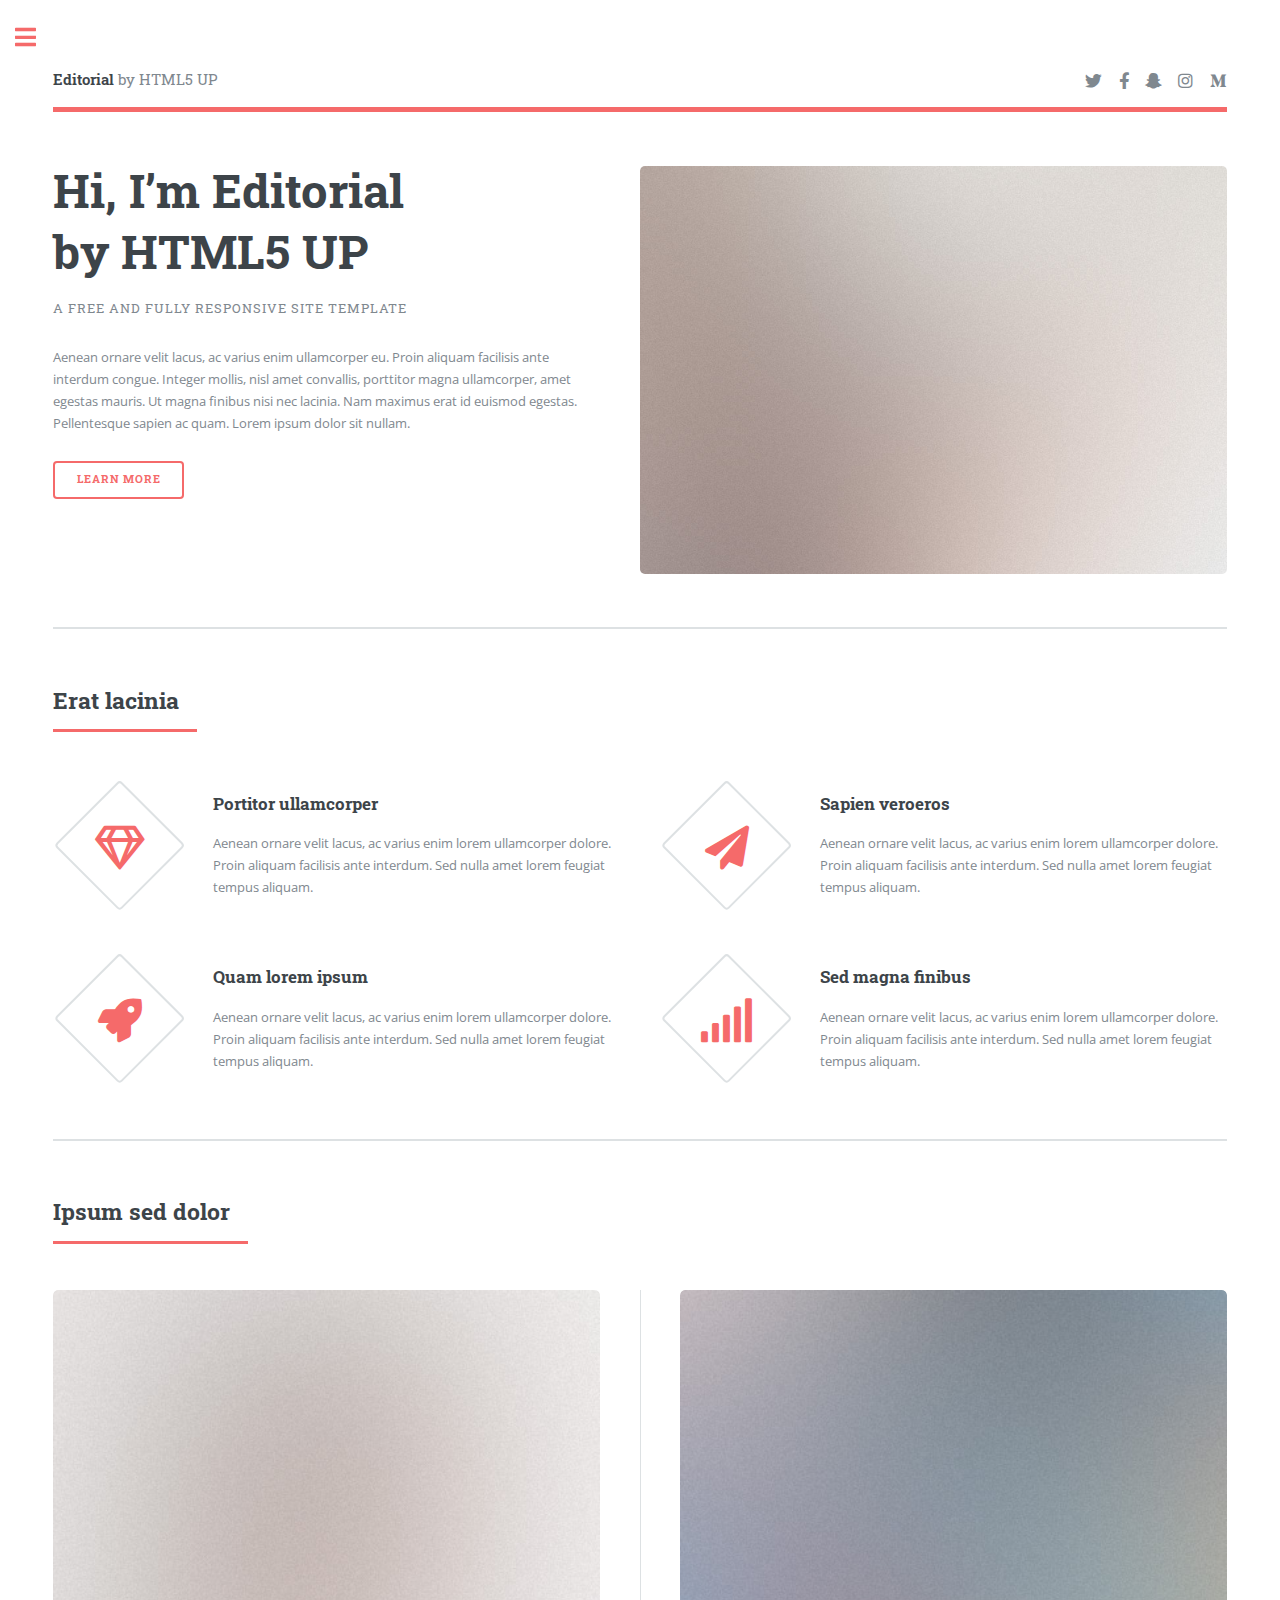
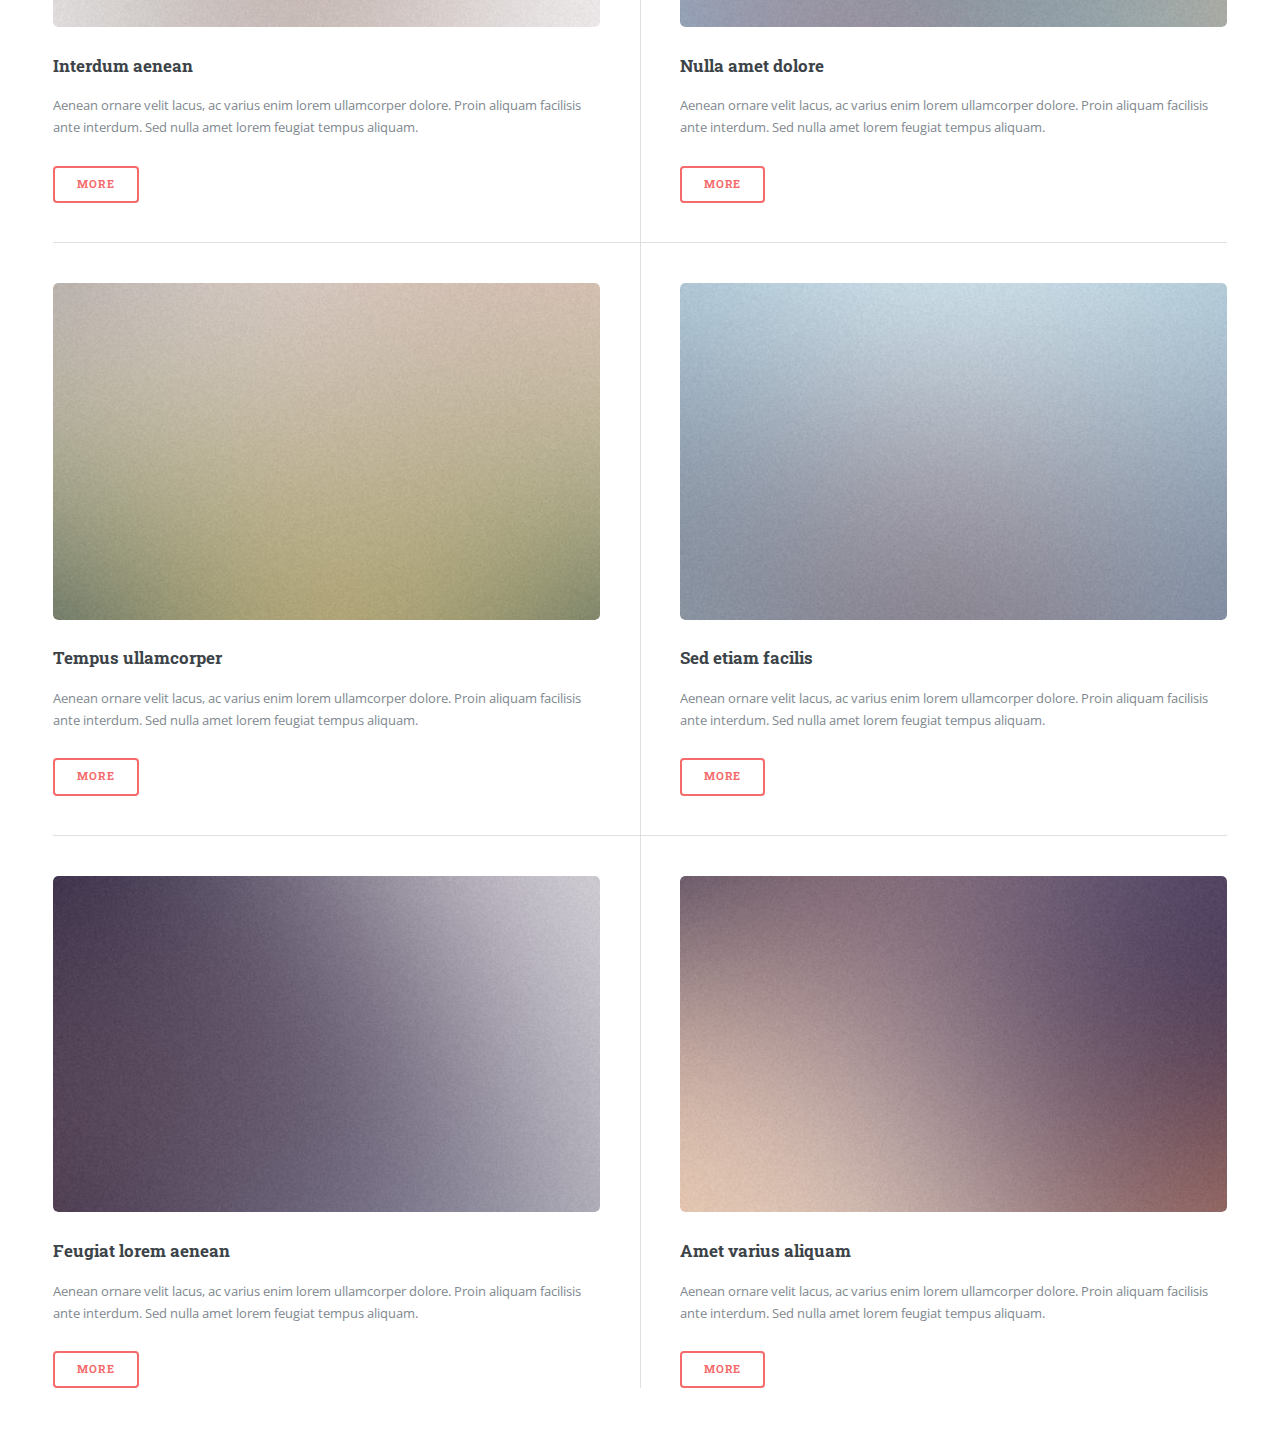
<file: index.html>
<!DOCTYPE HTML>
<!--
	Editorial by HTML5 UP
	html5up.net | @ajlkn
	Free for personal and commercial use under the CCA 3.0 license (html5up.net/license)
-->
<html>
	<head>
		<title>Editorial by HTML5 UP</title>
		<meta charset="utf-8" />
		<meta name="viewport" content="width=device-width, initial-scale=1, user-scalable=no" />
		<link rel="stylesheet" href="assets/css/main.css" />
	</head>
	<body class="is-preload">

		<!-- Wrapper -->
			<div id="wrapper">

				<!-- Main -->
					<div id="main">
						<div class="inner">

							<!-- Header -->
								<header id="header">
									<a href="index.html" class="logo"><strong>Editorial</strong> by HTML5 UP</a>
									<ul class="icons">
										<li><a href="#" class="icon brands fa-twitter"><span class="label">Twitter</span></a></li>
										<li><a href="#" class="icon brands fa-facebook-f"><span class="label">Facebook</span></a></li>
										<li><a href="#" class="icon brands fa-snapchat-ghost"><span class="label">Snapchat</span></a></li>
										<li><a href="#" class="icon brands fa-instagram"><span class="label">Instagram</span></a></li>
										<li><a href="#" class="icon brands fa-medium-m"><span class="label">Medium</span></a></li>
									</ul>
								</header>

							<!-- Banner -->
								<section id="banner">
									<div class="content">
										<header>
											<h1>Hi, I’m Editorial<br />
											by HTML5 UP</h1>
											<p>A free and fully responsive site template</p>
										</header>
										<p>Aenean ornare velit lacus, ac varius enim ullamcorper eu. Proin aliquam facilisis ante interdum congue. Integer mollis, nisl amet convallis, porttitor magna ullamcorper, amet egestas mauris. Ut magna finibus nisi nec lacinia. Nam maximus erat id euismod egestas. Pellentesque sapien ac quam. Lorem ipsum dolor sit nullam.</p>
										<ul class="actions">
											<li><a href="#" class="button big">Learn More</a></li>
										</ul>
									</div>
									<span class="image object">
										<img src="images/pic10.jpg" alt="" />
									</span>
								</section>

							<!-- Section -->
								<section>
									<header class="major">
										<h2>Erat lacinia</h2>
									</header>
									<div class="features">
										<article>
											<span class="icon fa-gem"></span>
											<div class="content">
												<h3>Portitor ullamcorper</h3>
												<p>Aenean ornare velit lacus, ac varius enim lorem ullamcorper dolore. Proin aliquam facilisis ante interdum. Sed nulla amet lorem feugiat tempus aliquam.</p>
											</div>
										</article>
										<article>
											<span class="icon solid fa-paper-plane"></span>
											<div class="content">
												<h3>Sapien veroeros</h3>
												<p>Aenean ornare velit lacus, ac varius enim lorem ullamcorper dolore. Proin aliquam facilisis ante interdum. Sed nulla amet lorem feugiat tempus aliquam.</p>
											</div>
										</article>
										<article>
											<span class="icon solid fa-rocket"></span>
											<div class="content">
												<h3>Quam lorem ipsum</h3>
												<p>Aenean ornare velit lacus, ac varius enim lorem ullamcorper dolore. Proin aliquam facilisis ante interdum. Sed nulla amet lorem feugiat tempus aliquam.</p>
											</div>
										</article>
										<article>
											<span class="icon solid fa-signal"></span>
											<div class="content">
												<h3>Sed magna finibus</h3>
												<p>Aenean ornare velit lacus, ac varius enim lorem ullamcorper dolore. Proin aliquam facilisis ante interdum. Sed nulla amet lorem feugiat tempus aliquam.</p>
											</div>
										</article>
									</div>
								</section>

							<!-- Section -->
								<section>
									<header class="major">
										<h2>Ipsum sed dolor</h2>
									</header>
									<div class="posts">
										<article>
											<a href="#" class="image"><img src="images/pic01.jpg" alt="" /></a>
											<h3>Interdum aenean</h3>
											<p>Aenean ornare velit lacus, ac varius enim lorem ullamcorper dolore. Proin aliquam facilisis ante interdum. Sed nulla amet lorem feugiat tempus aliquam.</p>
											<ul class="actions">
												<li><a href="#" class="button">More</a></li>
											</ul>
										</article>
										<article>
											<a href="#" class="image"><img src="images/pic02.jpg" alt="" /></a>
											<h3>Nulla amet dolore</h3>
											<p>Aenean ornare velit lacus, ac varius enim lorem ullamcorper dolore. Proin aliquam facilisis ante interdum. Sed nulla amet lorem feugiat tempus aliquam.</p>
											<ul class="actions">
												<li><a href="#" class="button">More</a></li>
											</ul>
										</article>
										<article>
											<a href="#" class="image"><img src="images/pic03.jpg" alt="" /></a>
											<h3>Tempus ullamcorper</h3>
											<p>Aenean ornare velit lacus, ac varius enim lorem ullamcorper dolore. Proin aliquam facilisis ante interdum. Sed nulla amet lorem feugiat tempus aliquam.</p>
											<ul class="actions">
												<li><a href="#" class="button">More</a></li>
											</ul>
										</article>
										<article>
											<a href="#" class="image"><img src="images/pic04.jpg" alt="" /></a>
											<h3>Sed etiam facilis</h3>
											<p>Aenean ornare velit lacus, ac varius enim lorem ullamcorper dolore. Proin aliquam facilisis ante interdum. Sed nulla amet lorem feugiat tempus aliquam.</p>
											<ul class="actions">
												<li><a href="#" class="button">More</a></li>
											</ul>
										</article>
										<article>
											<a href="#" class="image"><img src="images/pic05.jpg" alt="" /></a>
											<h3>Feugiat lorem aenean</h3>
											<p>Aenean ornare velit lacus, ac varius enim lorem ullamcorper dolore. Proin aliquam facilisis ante interdum. Sed nulla amet lorem feugiat tempus aliquam.</p>
											<ul class="actions">
												<li><a href="#" class="button">More</a></li>
											</ul>
										</article>
										<article>
											<a href="#" class="image"><img src="images/pic06.jpg" alt="" /></a>
											<h3>Amet varius aliquam</h3>
											<p>Aenean ornare velit lacus, ac varius enim lorem ullamcorper dolore. Proin aliquam facilisis ante interdum. Sed nulla amet lorem feugiat tempus aliquam.</p>
											<ul class="actions">
												<li><a href="#" class="button">More</a></li>
											</ul>
										</article>
									</div>
								</section>

						</div>
					</div>

				<!-- Sidebar -->
					<div id="sidebar">
						<div class="inner">

							<!-- Search -->
								<section id="search" class="alt">
									<form method="post" action="#">
										<input type="text" name="query" id="query" placeholder="Search" />
									</form>
								</section>

							<!-- Menu -->
								<nav id="menu">
									<header class="major">
										<h2>Menu</h2>
									</header>
									<ul>
										<li><a href="index.html">Homepage</a></li>
										<li><a href="generic.html">Generic</a></li>
										<li><a href="elements.html">Elements</a></li>
										<li>
											<span class="opener">Submenu</span>
											<ul>
												<li><a href="#">Lorem Dolor</a></li>
												<li><a href="#">Ipsum Adipiscing</a></li>
												<li><a href="#">Tempus Magna</a></li>
												<li><a href="#">Feugiat Veroeros</a></li>
											</ul>
										</li>
										<li><a href="#">Etiam Dolore</a></li>
										<li><a href="#">Adipiscing</a></li>
										<li>
											<span class="opener">Another Submenu</span>
											<ul>
												<li><a href="#">Lorem Dolor</a></li>
												<li><a href="#">Ipsum Adipiscing</a></li>
												<li><a href="#">Tempus Magna</a></li>
												<li><a href="#">Feugiat Veroeros</a></li>
											</ul>
										</li>
										<li><a href="#">Maximus Erat</a></li>
										<li><a href="#">Sapien Mauris</a></li>
										<li><a href="#">Amet Lacinia</a></li>
									</ul>
								</nav>

							<!-- Section -->
								<section>
									<header class="major">
										<h2>Ante interdum</h2>
									</header>
									<div class="mini-posts">
										<article>
											<a href="#" class="image"><img src="images/pic07.jpg" alt="" /></a>
											<p>Aenean ornare velit lacus, ac varius enim lorem ullamcorper dolore aliquam.</p>
										</article>
										<article>
											<a href="#" class="image"><img src="images/pic08.jpg" alt="" /></a>
											<p>Aenean ornare velit lacus, ac varius enim lorem ullamcorper dolore aliquam.</p>
										</article>
										<article>
											<a href="#" class="image"><img src="images/pic09.jpg" alt="" /></a>
											<p>Aenean ornare velit lacus, ac varius enim lorem ullamcorper dolore aliquam.</p>
										</article>
									</div>
									<ul class="actions">
										<li><a href="#" class="button">More</a></li>
									</ul>
								</section>

							<!-- Section -->
								<section>
									<header class="major">
										<h2>Get in touch</h2>
									</header>
									<p>Sed varius enim lorem ullamcorper dolore aliquam aenean ornare velit lacus, ac varius enim lorem ullamcorper dolore. Proin sed aliquam facilisis ante interdum. Sed nulla amet lorem feugiat tempus aliquam.</p>
									<ul class="contact">
										<li class="icon solid fa-envelope"><a href="#">information@untitled.tld</a></li>
										<li class="icon solid fa-phone">(000) 000-0000</li>
										<li class="icon solid fa-home">1234 Somewhere Road #8254<br />
										Nashville, TN 00000-0000</li>
									</ul>
								</section>

							<!-- Footer -->
								<footer id="footer">
									<p class="copyright">&copy; Untitled. All rights reserved. Demo Images: <a href="https://unsplash.com">Unsplash</a>. Design: <a href="https://html5up.net">HTML5 UP</a>.</p>
								</footer>

						</div>
					</div>

			</div>

		<!-- Scripts -->
			<script src="assets/js/jquery.min.js"></script>
			<script src="assets/js/browser.min.js"></script>
			<script src="assets/js/breakpoints.min.js"></script>
			<script src="assets/js/util.js"></script>
			<script src="assets/js/main.js"></script>

	</body>
</html>
</file>
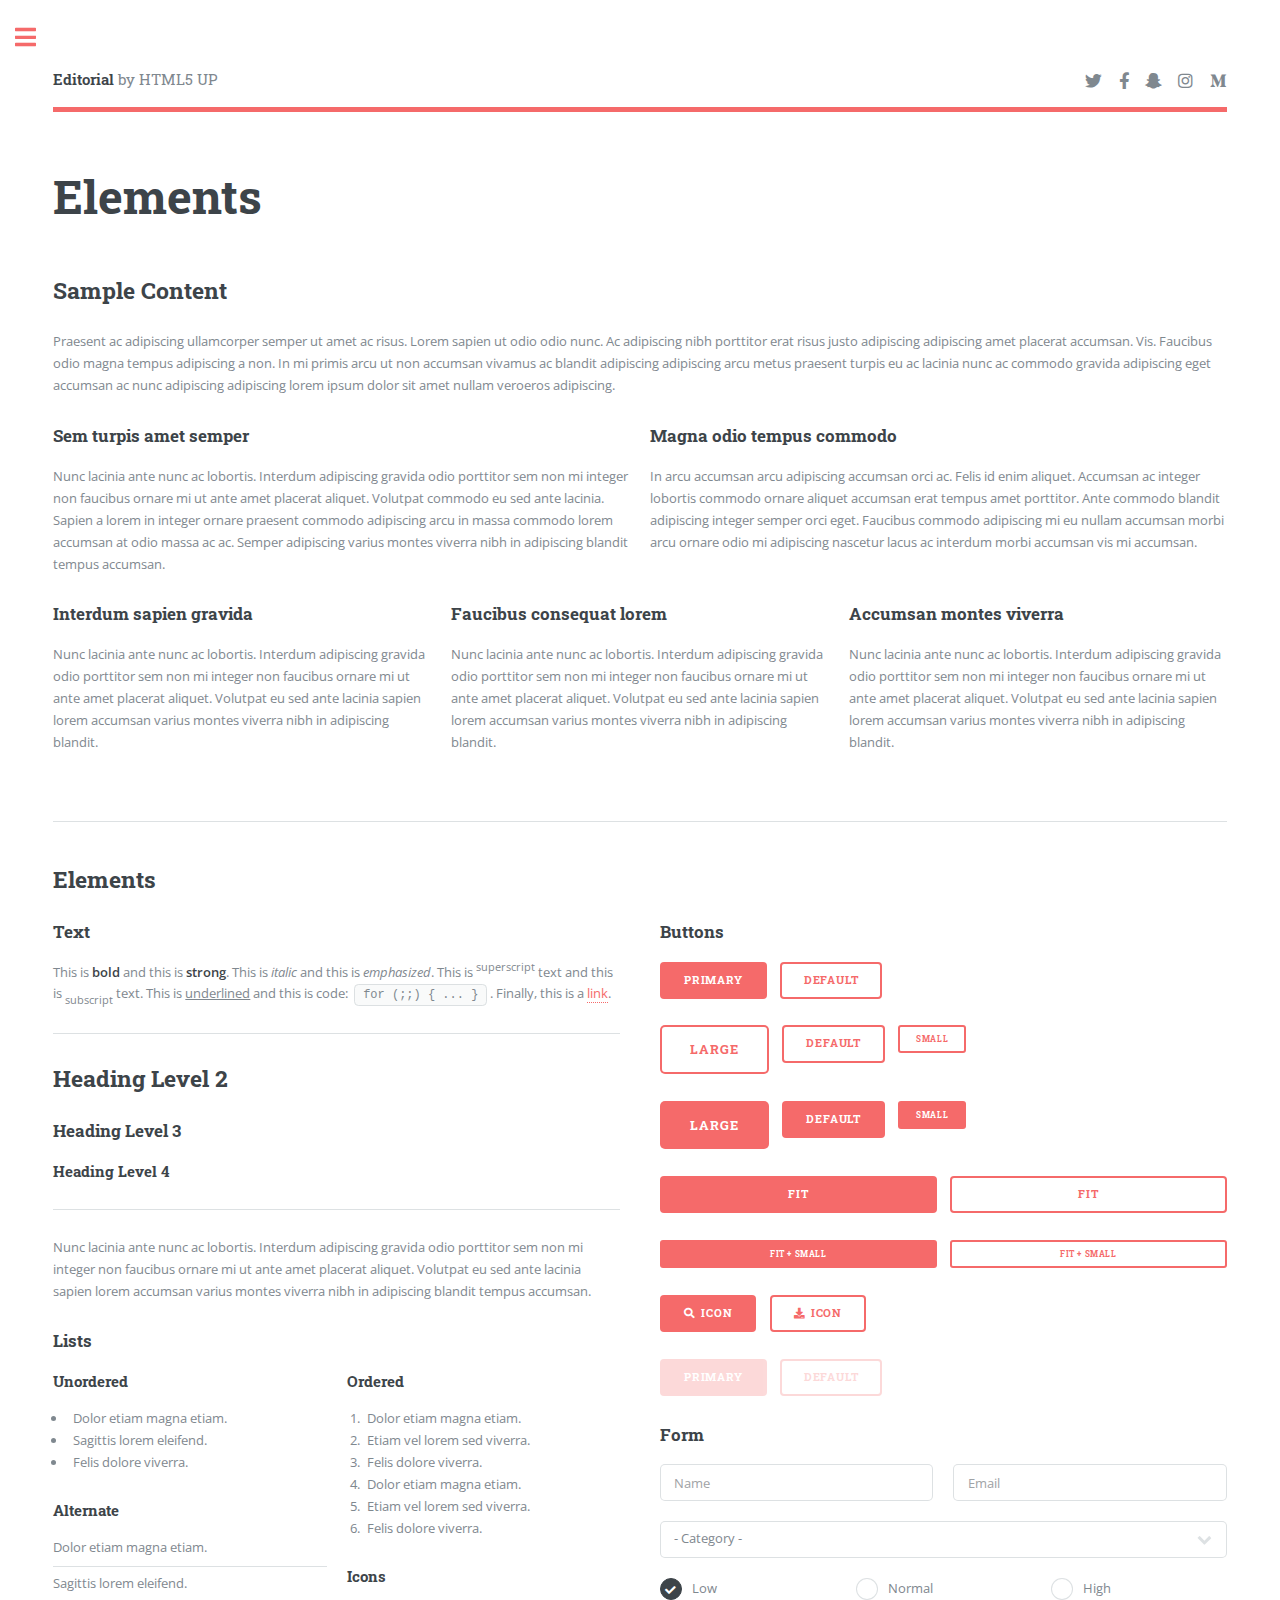
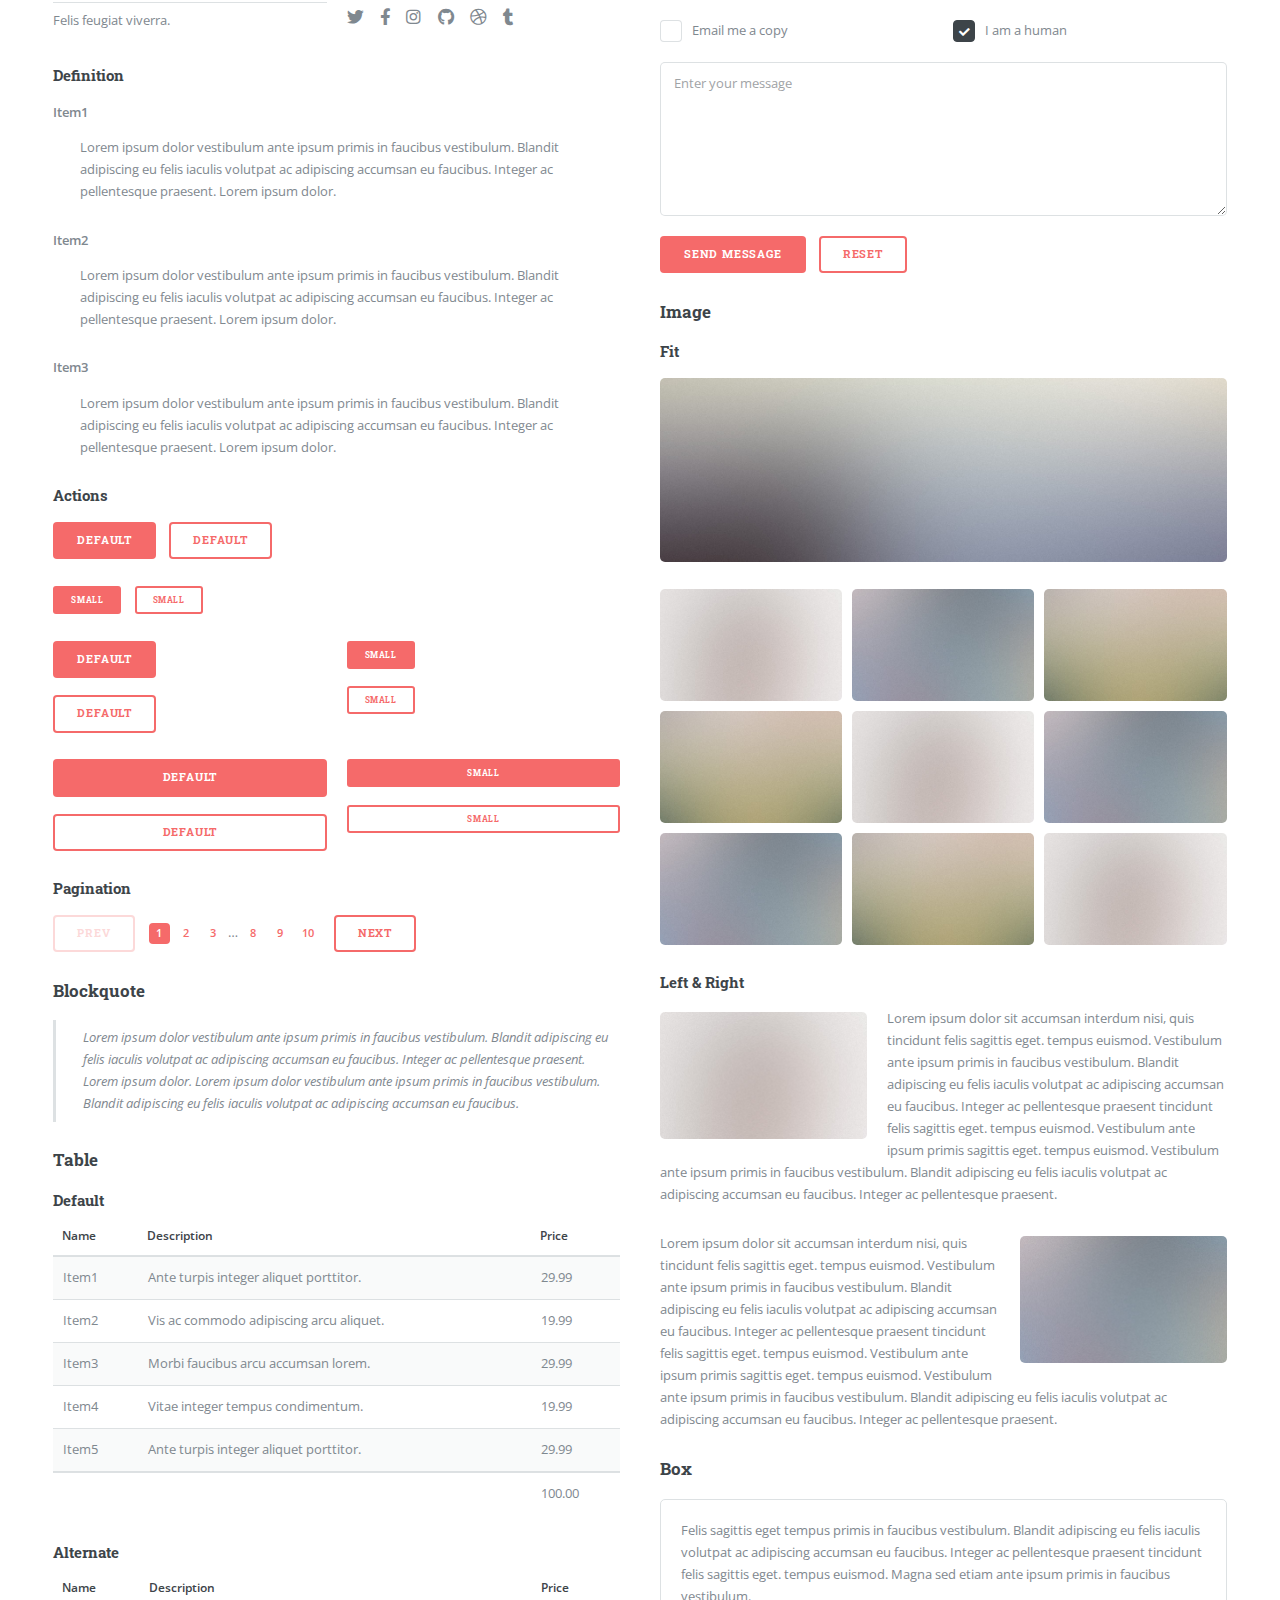
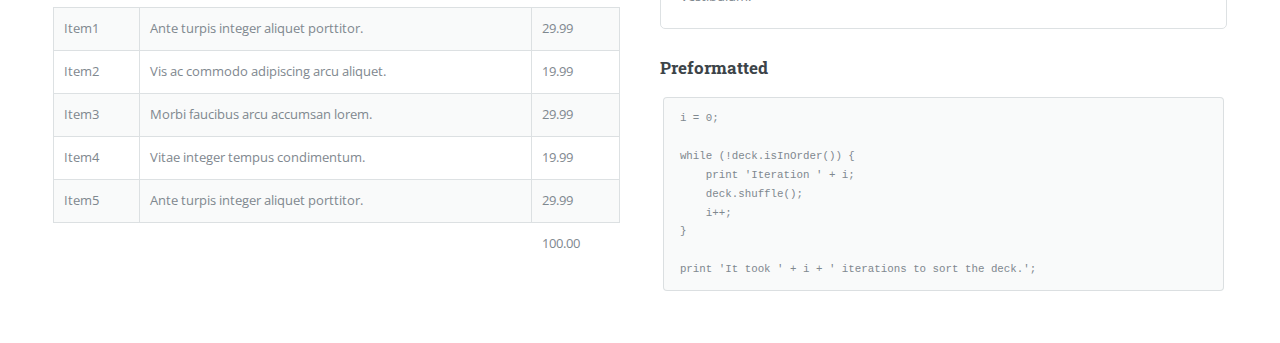
<file: elements.html>
<!DOCTYPE HTML>
<!--
	Editorial by HTML5 UP
	html5up.net | @ajlkn
	Free for personal and commercial use under the CCA 3.0 license (html5up.net/license)
-->
<html>
	<head>
		<title>Elements - Editorial by HTML5 UP</title>
		<meta charset="utf-8" />
		<meta name="viewport" content="width=device-width, initial-scale=1, user-scalable=no" />
		<link rel="stylesheet" href="assets/css/main.css" />
	</head>
	<body class="is-preload">

		<!-- Wrapper -->
			<div id="wrapper">

				<!-- Main -->
					<div id="main">
						<div class="inner">

							<!-- Header -->
								<header id="header">
									<a href="index.html" class="logo"><strong>Editorial</strong> by HTML5 UP</a>
									<ul class="icons">
										<li><a href="#" class="icon brands fa-twitter"><span class="label">Twitter</span></a></li>
										<li><a href="#" class="icon brands fa-facebook-f"><span class="label">Facebook</span></a></li>
										<li><a href="#" class="icon brands fa-snapchat-ghost"><span class="label">Snapchat</span></a></li>
										<li><a href="#" class="icon brands fa-instagram"><span class="label">Instagram</span></a></li>
										<li><a href="#" class="icon brands fa-medium-m"><span class="label">Medium</span></a></li>
									</ul>
								</header>

							<!-- Content -->
								<section>
									<header class="main">
										<h1>Elements</h1>
									</header>

									<!-- Content -->
										<h2 id="content">Sample Content</h2>
										<p>Praesent ac adipiscing ullamcorper semper ut amet ac risus. Lorem sapien ut odio odio nunc. Ac adipiscing nibh porttitor erat risus justo adipiscing adipiscing amet placerat accumsan. Vis. Faucibus odio magna tempus adipiscing a non. In mi primis arcu ut non accumsan vivamus ac blandit adipiscing adipiscing arcu metus praesent turpis eu ac lacinia nunc ac commodo gravida adipiscing eget accumsan ac nunc adipiscing adipiscing lorem ipsum dolor sit amet nullam veroeros adipiscing.</p>
										<div class="row">
											<div class="col-6 col-12-small">
												<h3>Sem turpis amet semper</h3>
												<p>Nunc lacinia ante nunc ac lobortis. Interdum adipiscing gravida odio porttitor sem non mi integer non faucibus ornare mi ut ante amet placerat aliquet. Volutpat commodo eu sed ante lacinia. Sapien a lorem in integer ornare praesent commodo adipiscing arcu in massa commodo lorem accumsan at odio massa ac ac. Semper adipiscing varius montes viverra nibh in adipiscing blandit tempus accumsan.</p>
											</div>
											<div class="col-6 col-12-small">
												<h3>Magna odio tempus commodo</h3>
												<p>In arcu accumsan arcu adipiscing accumsan orci ac. Felis id enim aliquet. Accumsan ac integer lobortis commodo ornare aliquet accumsan erat tempus amet porttitor. Ante commodo blandit adipiscing integer semper orci eget. Faucibus commodo adipiscing mi eu nullam accumsan morbi arcu ornare odio mi adipiscing nascetur lacus ac interdum morbi accumsan vis mi accumsan.</p>
											</div>
											<!-- Break -->
											<div class="col-4 col-12-medium">
												<h3>Interdum sapien gravida</h3>
												<p>Nunc lacinia ante nunc ac lobortis. Interdum adipiscing gravida odio porttitor sem non mi integer non faucibus ornare mi ut ante amet placerat aliquet. Volutpat eu sed ante lacinia sapien lorem accumsan varius montes viverra nibh in adipiscing blandit.</p>
											</div>
											<div class="col-4 col-12-medium">
												<h3>Faucibus consequat lorem</h3>
												<p>Nunc lacinia ante nunc ac lobortis. Interdum adipiscing gravida odio porttitor sem non mi integer non faucibus ornare mi ut ante amet placerat aliquet. Volutpat eu sed ante lacinia sapien lorem accumsan varius montes viverra nibh in adipiscing blandit.</p>
											</div>
											<div class="col-4 col-12-medium">
												<h3>Accumsan montes viverra</h3>
												<p>Nunc lacinia ante nunc ac lobortis. Interdum adipiscing gravida odio porttitor sem non mi integer non faucibus ornare mi ut ante amet placerat aliquet. Volutpat eu sed ante lacinia sapien lorem accumsan varius montes viverra nibh in adipiscing blandit.</p>
											</div>
										</div>

									<hr class="major" />

									<!-- Elements -->
										<h2 id="elements">Elements</h2>
										<div class="row gtr-200">
											<div class="col-6 col-12-medium">

												<!-- Text stuff -->
													<h3>Text</h3>
													<p>This is <b>bold</b> and this is <strong>strong</strong>. This is <i>italic</i> and this is <em>emphasized</em>.
													This is <sup>superscript</sup> text and this is <sub>subscript</sub> text.
													This is <u>underlined</u> and this is code: <code>for (;;) { ... }</code>.
													Finally, this is a <a href="#">link</a>.</p>
													<hr />
													<h2>Heading Level 2</h2>
													<h3>Heading Level 3</h3>
													<h4>Heading Level 4</h4>
													<hr />
													<p>Nunc lacinia ante nunc ac lobortis. Interdum adipiscing gravida odio porttitor sem non mi integer non faucibus ornare mi ut ante amet placerat aliquet. Volutpat eu sed ante lacinia sapien lorem accumsan varius montes viverra nibh in adipiscing blandit tempus accumsan.</p>

												<!-- Lists -->
													<h3>Lists</h3>
													<div class="row">
														<div class="col-6 col-12-small">

															<h4>Unordered</h4>
															<ul>
																<li>Dolor etiam magna etiam.</li>
																<li>Sagittis lorem eleifend.</li>
																<li>Felis dolore viverra.</li>
															</ul>

															<h4>Alternate</h4>
															<ul class="alt">
																<li>Dolor etiam magna etiam.</li>
																<li>Sagittis lorem eleifend.</li>
																<li>Felis feugiat viverra.</li>
															</ul>

														</div>
														<div class="col-6 col-12-small">

															<h4>Ordered</h4>
															<ol>
																<li>Dolor etiam magna etiam.</li>
																<li>Etiam vel lorem sed viverra.</li>
																<li>Felis dolore viverra.</li>
																<li>Dolor etiam magna etiam.</li>
																<li>Etiam vel lorem sed viverra.</li>
																<li>Felis dolore viverra.</li>
															</ol>

															<h4>Icons</h4>
															<ul class="icons">
																<li><a href="#" class="icon brands fa-twitter"><span class="label">Twitter</span></a></li>
																<li><a href="#" class="icon brands fa-facebook-f"><span class="label">Facebook</span></a></li>
																<li><a href="#" class="icon brands fa-instagram"><span class="label">Instagram</span></a></li>
																<li><a href="#" class="icon brands fa-github"><span class="label">Github</span></a></li>
																<li><a href="#" class="icon brands fa-dribbble"><span class="label">Dribbble</span></a></li>
																<li><a href="#" class="icon brands fa-tumblr"><span class="label">Tumblr</span></a></li>
															</ul>

														</div>
													</div>
													<h4>Definition</h4>
													<dl>
														<dt>Item1</dt>
														<dd>
															<p>Lorem ipsum dolor vestibulum ante ipsum primis in faucibus vestibulum. Blandit adipiscing eu felis iaculis volutpat ac adipiscing accumsan eu faucibus. Integer ac pellentesque praesent. Lorem ipsum dolor.</p>
														</dd>
														<dt>Item2</dt>
														<dd>
															<p>Lorem ipsum dolor vestibulum ante ipsum primis in faucibus vestibulum. Blandit adipiscing eu felis iaculis volutpat ac adipiscing accumsan eu faucibus. Integer ac pellentesque praesent. Lorem ipsum dolor.</p>
														</dd>
														<dt>Item3</dt>
														<dd>
															<p>Lorem ipsum dolor vestibulum ante ipsum primis in faucibus vestibulum. Blandit adipiscing eu felis iaculis volutpat ac adipiscing accumsan eu faucibus. Integer ac pellentesque praesent. Lorem ipsum dolor.</p>
														</dd>
													</dl>

													<h4>Actions</h4>
													<ul class="actions">
														<li><a href="#" class="button primary">Default</a></li>
														<li><a href="#" class="button">Default</a></li>
													</ul>
													<ul class="actions small">
														<li><a href="#" class="button primary small">Small</a></li>
														<li><a href="#" class="button small">Small</a></li>
													</ul>
													<div class="row">
														<div class="col-6 col-12-small">
															<ul class="actions stacked">
																<li><a href="#" class="button primary">Default</a></li>
																<li><a href="#" class="button">Default</a></li>
															</ul>
														</div>
														<div class="col-6 col-12-small">
															<ul class="actions stacked">
																<li><a href="#" class="button primary small">Small</a></li>
																<li><a href="#" class="button small">Small</a></li>
															</ul>
														</div>
														<div class="col-6 col-12-small">
															<ul class="actions stacked">
																<li><a href="#" class="button primary fit">Default</a></li>
																<li><a href="#" class="button fit">Default</a></li>
															</ul>
														</div>
														<div class="col-6 col-12-small">
															<ul class="actions stacked">
																<li><a href="#" class="button primary small fit">Small</a></li>
																<li><a href="#" class="button small fit">Small</a></li>
															</ul>
														</div>
													</div>

													<h4>Pagination</h4>
													<ul class="pagination">
														<li><span class="button disabled">Prev</span></li>
														<li><a href="#" class="page active">1</a></li>
														<li><a href="#" class="page">2</a></li>
														<li><a href="#" class="page">3</a></li>
														<li><span>&hellip;</span></li>
														<li><a href="#" class="page">8</a></li>
														<li><a href="#" class="page">9</a></li>
														<li><a href="#" class="page">10</a></li>
														<li><a href="#" class="button">Next</a></li>
													</ul>

												<!-- Blockquote -->
													<h3>Blockquote</h3>
													<blockquote>Lorem ipsum dolor vestibulum ante ipsum primis in faucibus vestibulum. Blandit adipiscing eu felis iaculis volutpat ac adipiscing accumsan eu faucibus. Integer ac pellentesque praesent. Lorem ipsum dolor. Lorem ipsum dolor vestibulum ante ipsum primis in faucibus vestibulum. Blandit adipiscing eu felis iaculis volutpat ac adipiscing accumsan eu faucibus.</blockquote>

												<!-- Table -->
													<h3>Table</h3>

													<h4>Default</h4>
													<div class="table-wrapper">
														<table>
															<thead>
																<tr>
																	<th>Name</th>
																	<th>Description</th>
																	<th>Price</th>
																</tr>
															</thead>
															<tbody>
																<tr>
																	<td>Item1</td>
																	<td>Ante turpis integer aliquet porttitor.</td>
																	<td>29.99</td>
																</tr>
																<tr>
																	<td>Item2</td>
																	<td>Vis ac commodo adipiscing arcu aliquet.</td>
																	<td>19.99</td>
																</tr>
																<tr>
																	<td>Item3</td>
																	<td> Morbi faucibus arcu accumsan lorem.</td>
																	<td>29.99</td>
																</tr>
																<tr>
																	<td>Item4</td>
																	<td>Vitae integer tempus condimentum.</td>
																	<td>19.99</td>
																</tr>
																<tr>
																	<td>Item5</td>
																	<td>Ante turpis integer aliquet porttitor.</td>
																	<td>29.99</td>
																</tr>
															</tbody>
															<tfoot>
																<tr>
																	<td colspan="2"></td>
																	<td>100.00</td>
																</tr>
															</tfoot>
														</table>
													</div>

													<h4>Alternate</h4>
													<div class="table-wrapper">
														<table class="alt">
															<thead>
																<tr>
																	<th>Name</th>
																	<th>Description</th>
																	<th>Price</th>
																</tr>
															</thead>
															<tbody>
																<tr>
																	<td>Item1</td>
																	<td>Ante turpis integer aliquet porttitor.</td>
																	<td>29.99</td>
																</tr>
																<tr>
																	<td>Item2</td>
																	<td>Vis ac commodo adipiscing arcu aliquet.</td>
																	<td>19.99</td>
																</tr>
																<tr>
																	<td>Item3</td>
																	<td> Morbi faucibus arcu accumsan lorem.</td>
																	<td>29.99</td>
																</tr>
																<tr>
																	<td>Item4</td>
																	<td>Vitae integer tempus condimentum.</td>
																	<td>19.99</td>
																</tr>
																<tr>
																	<td>Item5</td>
																	<td>Ante turpis integer aliquet porttitor.</td>
																	<td>29.99</td>
																</tr>
															</tbody>
															<tfoot>
																<tr>
																	<td colspan="2"></td>
																	<td>100.00</td>
																</tr>
															</tfoot>
														</table>
													</div>

											</div>
											<div class="col-6 col-12-medium">

												<!-- Buttons -->
													<h3>Buttons</h3>
													<ul class="actions">
														<li><a href="#" class="button primary">Primary</a></li>
														<li><a href="#" class="button">Default</a></li>
													</ul>
													<ul class="actions">
														<li><a href="#" class="button large">Large</a></li>
														<li><a href="#" class="button">Default</a></li>
														<li><a href="#" class="button small">Small</a></li>
													</ul>
													<ul class="actions">
														<li><a href="#" class="button primary large">Large</a></li>
														<li><a href="#" class="button primary">Default</a></li>
														<li><a href="#" class="button primary small">Small</a></li>
													</ul>
													<ul class="actions fit">
														<li><a href="#" class="button primary fit">Fit</a></li>
														<li><a href="#" class="button fit">Fit</a></li>
													</ul>
													<ul class="actions fit small">
														<li><a href="#" class="button primary fit small">Fit + Small</a></li>
														<li><a href="#" class="button fit small">Fit + Small</a></li>
													</ul>
													<ul class="actions">
														<li><a href="#" class="button primary icon solid fa-search">Icon</a></li>
														<li><a href="#" class="button icon solid fa-download">Icon</a></li>
													</ul>
													<ul class="actions">
														<li><span class="button primary disabled">Primary</span></li>
														<li><span class="button disabled">Default</span></li>
													</ul>

												<!-- Form -->
													<h3>Form</h3>

													<form method="post" action="#">
														<div class="row gtr-uniform">
															<div class="col-6 col-12-xsmall">
																<input type="text" name="demo-name" id="demo-name" value="" placeholder="Name" />
															</div>
															<div class="col-6 col-12-xsmall">
																<input type="email" name="demo-email" id="demo-email" value="" placeholder="Email" />
															</div>
															<!-- Break -->
															<div class="col-12">
																<select name="demo-category" id="demo-category">
																	<option value="">- Category -</option>
																	<option value="1">Manufacturing</option>
																	<option value="1">Shipping</option>
																	<option value="1">Administration</option>
																	<option value="1">Human Resources</option>
																</select>
															</div>
															<!-- Break -->
															<div class="col-4 col-12-small">
																<input type="radio" id="demo-priority-low" name="demo-priority" checked>
																<label for="demo-priority-low">Low</label>
															</div>
															<div class="col-4 col-12-small">
																<input type="radio" id="demo-priority-normal" name="demo-priority">
																<label for="demo-priority-normal">Normal</label>
															</div>
															<div class="col-4 col-12-small">
																<input type="radio" id="demo-priority-high" name="demo-priority">
																<label for="demo-priority-high">High</label>
															</div>
															<!-- Break -->
															<div class="col-6 col-12-small">
																<input type="checkbox" id="demo-copy" name="demo-copy">
																<label for="demo-copy">Email me a copy</label>
															</div>
															<div class="col-6 col-12-small">
																<input type="checkbox" id="demo-human" name="demo-human" checked>
																<label for="demo-human">I am a human</label>
															</div>
															<!-- Break -->
															<div class="col-12">
																<textarea name="demo-message" id="demo-message" placeholder="Enter your message" rows="6"></textarea>
															</div>
															<!-- Break -->
															<div class="col-12">
																<ul class="actions">
																	<li><input type="submit" value="Send Message" class="primary" /></li>
																	<li><input type="reset" value="Reset" /></li>
																</ul>
															</div>
														</div>
													</form>

												<!-- Image -->
													<h3>Image</h3>

													<h4>Fit</h4>
													<span class="image fit"><img src="images/pic11.jpg" alt="" /></span>
													<div class="box alt">
														<div class="row gtr-50 gtr-uniform">
															<div class="col-4"><span class="image fit"><img src="images/pic01.jpg" alt="" /></span></div>
															<div class="col-4"><span class="image fit"><img src="images/pic02.jpg" alt="" /></span></div>
															<div class="col-4"><span class="image fit"><img src="images/pic03.jpg" alt="" /></span></div>
															<!-- Break -->
															<div class="col-4"><span class="image fit"><img src="images/pic03.jpg" alt="" /></span></div>
															<div class="col-4"><span class="image fit"><img src="images/pic01.jpg" alt="" /></span></div>
															<div class="col-4"><span class="image fit"><img src="images/pic02.jpg" alt="" /></span></div>
															<!-- Break -->
															<div class="col-4"><span class="image fit"><img src="images/pic02.jpg" alt="" /></span></div>
															<div class="col-4"><span class="image fit"><img src="images/pic03.jpg" alt="" /></span></div>
															<div class="col-4"><span class="image fit"><img src="images/pic01.jpg" alt="" /></span></div>
														</div>
													</div>

													<h4>Left &amp; Right</h4>
													<p><span class="image left"><img src="images/pic01.jpg" alt="" /></span>Lorem ipsum dolor sit accumsan interdum nisi, quis tincidunt felis sagittis eget. tempus euismod. Vestibulum ante ipsum primis in faucibus vestibulum. Blandit adipiscing eu felis iaculis volutpat ac adipiscing accumsan eu faucibus. Integer ac pellentesque praesent tincidunt felis sagittis eget. tempus euismod. Vestibulum ante ipsum primis sagittis eget. tempus euismod. Vestibulum ante ipsum primis in faucibus vestibulum. Blandit adipiscing eu felis iaculis volutpat ac adipiscing accumsan eu faucibus. Integer ac pellentesque praesent.</p>
													<p><span class="image right"><img src="images/pic02.jpg" alt="" /></span>Lorem ipsum dolor sit accumsan interdum nisi, quis tincidunt felis sagittis eget. tempus euismod. Vestibulum ante ipsum primis in faucibus vestibulum. Blandit adipiscing eu felis iaculis volutpat ac adipiscing accumsan eu faucibus. Integer ac pellentesque praesent tincidunt felis sagittis eget. tempus euismod. Vestibulum ante ipsum primis sagittis eget. tempus euismod. Vestibulum ante ipsum primis in faucibus vestibulum. Blandit adipiscing eu felis iaculis volutpat ac adipiscing accumsan eu faucibus. Integer ac pellentesque praesent.</p>

												<!-- Box -->
													<h3>Box</h3>
													<div class="box">
														<p>Felis sagittis eget tempus primis in faucibus vestibulum. Blandit adipiscing eu felis iaculis volutpat ac adipiscing accumsan eu faucibus. Integer ac pellentesque praesent tincidunt felis sagittis eget. tempus euismod. Magna sed etiam ante ipsum primis in faucibus vestibulum.</p>
													</div>

												<!-- Preformatted Code -->
													<h3>Preformatted</h3>
													<pre><code>i = 0;

while (!deck.isInOrder()) {
    print 'Iteration ' + i;
    deck.shuffle();
    i++;
}

print 'It took ' + i + ' iterations to sort the deck.';
</code></pre>

											</div>
										</div>

								</section>

						</div>
					</div>

				<!-- Sidebar -->
					<div id="sidebar">
						<div class="inner">

							<!-- Search -->
								<section id="search" class="alt">
									<form method="post" action="#">
										<input type="text" name="query" id="query" placeholder="Search" />
									</form>
								</section>

							<!-- Menu -->
								<nav id="menu">
									<header class="major">
										<h2>Menu</h2>
									</header>
									<ul>
										<li><a href="index.html">Homepage</a></li>
										<li><a href="generic.html">Generic</a></li>
										<li><a href="elements.html">Elements</a></li>
										<li>
											<span class="opener">Submenu</span>
											<ul>
												<li><a href="#">Lorem Dolor</a></li>
												<li><a href="#">Ipsum Adipiscing</a></li>
												<li><a href="#">Tempus Magna</a></li>
												<li><a href="#">Feugiat Veroeros</a></li>
											</ul>
										</li>
										<li><a href="#">Etiam Dolore</a></li>
										<li><a href="#">Adipiscing</a></li>
										<li>
											<span class="opener">Another Submenu</span>
											<ul>
												<li><a href="#">Lorem Dolor</a></li>
												<li><a href="#">Ipsum Adipiscing</a></li>
												<li><a href="#">Tempus Magna</a></li>
												<li><a href="#">Feugiat Veroeros</a></li>
											</ul>
										</li>
										<li><a href="#">Maximus Erat</a></li>
										<li><a href="#">Sapien Mauris</a></li>
										<li><a href="#">Amet Lacinia</a></li>
									</ul>
								</nav>

							<!-- Section -->
								<section>
									<header class="major">
										<h2>Ante interdum</h2>
									</header>
									<div class="mini-posts">
										<article>
											<a href="#" class="image"><img src="images/pic07.jpg" alt="" /></a>
											<p>Aenean ornare velit lacus, ac varius enim lorem ullamcorper dolore aliquam.</p>
										</article>
										<article>
											<a href="#" class="image"><img src="images/pic08.jpg" alt="" /></a>
											<p>Aenean ornare velit lacus, ac varius enim lorem ullamcorper dolore aliquam.</p>
										</article>
										<article>
											<a href="#" class="image"><img src="images/pic09.jpg" alt="" /></a>
											<p>Aenean ornare velit lacus, ac varius enim lorem ullamcorper dolore aliquam.</p>
										</article>
									</div>
									<ul class="actions">
										<li><a href="#" class="button">More</a></li>
									</ul>
								</section>

							<!-- Section -->
								<section>
									<header class="major">
										<h2>Get in touch</h2>
									</header>
									<p>Sed varius enim lorem ullamcorper dolore aliquam aenean ornare velit lacus, ac varius enim lorem ullamcorper dolore. Proin sed aliquam facilisis ante interdum. Sed nulla amet lorem feugiat tempus aliquam.</p>
									<ul class="contact">
										<li class="icon solid fa-envelope"><a href="#">information@untitled.tld</a></li>
										<li class="icon solid fa-phone">(000) 000-0000</li>
										<li class="icon solid fa-home">1234 Somewhere Road #8254<br />
										Nashville, TN 00000-0000</li>
									</ul>
								</section>

							<!-- Footer -->
								<footer id="footer">
									<p class="copyright">&copy; Untitled. All rights reserved. Demo Images: <a href="https://unsplash.com">Unsplash</a>. Design: <a href="https://html5up.net">HTML5 UP</a>.</p>
								</footer>

						</div>
					</div>

			</div>

		<!-- Scripts -->
			<script src="assets/js/jquery.min.js"></script>
			<script src="assets/js/browser.min.js"></script>
			<script src="assets/js/breakpoints.min.js"></script>
			<script src="assets/js/util.js"></script>
			<script src="assets/js/main.js"></script>

	</body>
</html>
</file>
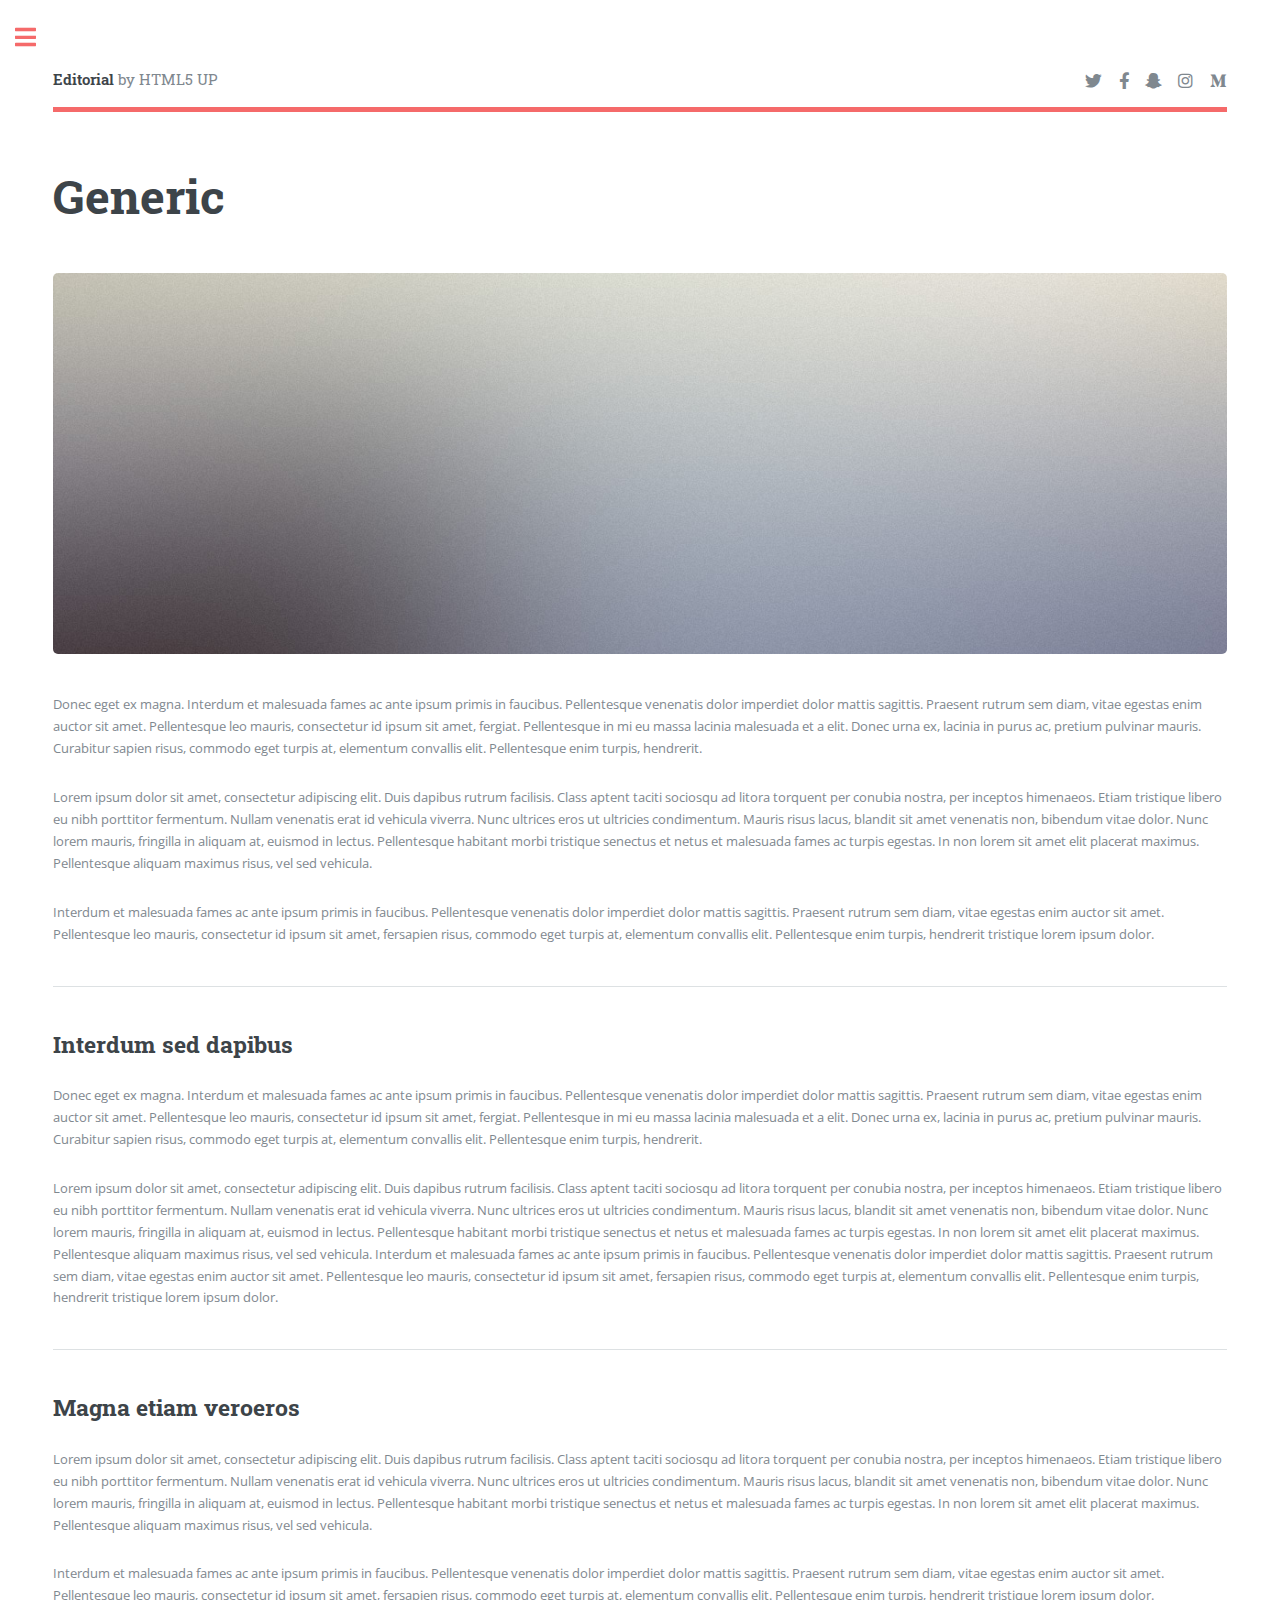
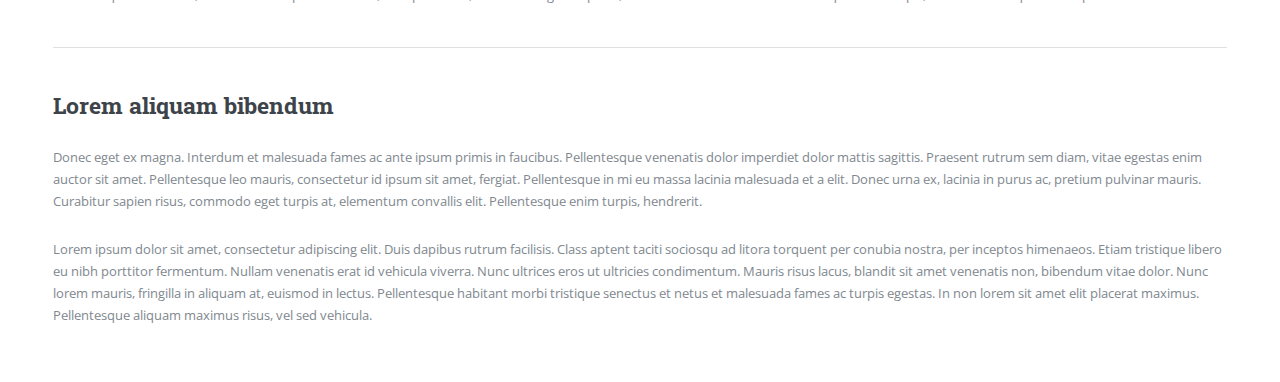
<file: generic.html>
<!DOCTYPE HTML>
<!--
	Editorial by HTML5 UP
	html5up.net | @ajlkn
	Free for personal and commercial use under the CCA 3.0 license (html5up.net/license)
-->
<html>
	<head>
		<title>Generic - Editorial by HTML5 UP</title>
		<meta charset="utf-8" />
		<meta name="viewport" content="width=device-width, initial-scale=1, user-scalable=no" />
		<link rel="stylesheet" href="assets/css/main.css" />
	</head>
	<body class="is-preload">

		<!-- Wrapper -->
			<div id="wrapper">

				<!-- Main -->
					<div id="main">
						<div class="inner">

							<!-- Header -->
								<header id="header">
									<a href="index.html" class="logo"><strong>Editorial</strong> by HTML5 UP</a>
									<ul class="icons">
										<li><a href="#" class="icon brands fa-twitter"><span class="label">Twitter</span></a></li>
										<li><a href="#" class="icon brands fa-facebook-f"><span class="label">Facebook</span></a></li>
										<li><a href="#" class="icon brands fa-snapchat-ghost"><span class="label">Snapchat</span></a></li>
										<li><a href="#" class="icon brands fa-instagram"><span class="label">Instagram</span></a></li>
										<li><a href="#" class="icon brands fa-medium-m"><span class="label">Medium</span></a></li>
									</ul>
								</header>

							<!-- Content -->
								<section>
									<header class="main">
										<h1>Generic</h1>
									</header>

									<span class="image main"><img src="images/pic11.jpg" alt="" /></span>

									<p>Donec eget ex magna. Interdum et malesuada fames ac ante ipsum primis in faucibus. Pellentesque venenatis dolor imperdiet dolor mattis sagittis. Praesent rutrum sem diam, vitae egestas enim auctor sit amet. Pellentesque leo mauris, consectetur id ipsum sit amet, fergiat. Pellentesque in mi eu massa lacinia malesuada et a elit. Donec urna ex, lacinia in purus ac, pretium pulvinar mauris. Curabitur sapien risus, commodo eget turpis at, elementum convallis elit. Pellentesque enim turpis, hendrerit.</p>
									<p>Lorem ipsum dolor sit amet, consectetur adipiscing elit. Duis dapibus rutrum facilisis. Class aptent taciti sociosqu ad litora torquent per conubia nostra, per inceptos himenaeos. Etiam tristique libero eu nibh porttitor fermentum. Nullam venenatis erat id vehicula viverra. Nunc ultrices eros ut ultricies condimentum. Mauris risus lacus, blandit sit amet venenatis non, bibendum vitae dolor. Nunc lorem mauris, fringilla in aliquam at, euismod in lectus. Pellentesque habitant morbi tristique senectus et netus et malesuada fames ac turpis egestas. In non lorem sit amet elit placerat maximus. Pellentesque aliquam maximus risus, vel sed vehicula.</p>
									<p>Interdum et malesuada fames ac ante ipsum primis in faucibus. Pellentesque venenatis dolor imperdiet dolor mattis sagittis. Praesent rutrum sem diam, vitae egestas enim auctor sit amet. Pellentesque leo mauris, consectetur id ipsum sit amet, fersapien risus, commodo eget turpis at, elementum convallis elit. Pellentesque enim turpis, hendrerit tristique lorem ipsum dolor.</p>

									<hr class="major" />

									<h2>Interdum sed dapibus</h2>
									<p>Donec eget ex magna. Interdum et malesuada fames ac ante ipsum primis in faucibus. Pellentesque venenatis dolor imperdiet dolor mattis sagittis. Praesent rutrum sem diam, vitae egestas enim auctor sit amet. Pellentesque leo mauris, consectetur id ipsum sit amet, fergiat. Pellentesque in mi eu massa lacinia malesuada et a elit. Donec urna ex, lacinia in purus ac, pretium pulvinar mauris. Curabitur sapien risus, commodo eget turpis at, elementum convallis elit. Pellentesque enim turpis, hendrerit.</p>
									<p>Lorem ipsum dolor sit amet, consectetur adipiscing elit. Duis dapibus rutrum facilisis. Class aptent taciti sociosqu ad litora torquent per conubia nostra, per inceptos himenaeos. Etiam tristique libero eu nibh porttitor fermentum. Nullam venenatis erat id vehicula viverra. Nunc ultrices eros ut ultricies condimentum. Mauris risus lacus, blandit sit amet venenatis non, bibendum vitae dolor. Nunc lorem mauris, fringilla in aliquam at, euismod in lectus. Pellentesque habitant morbi tristique senectus et netus et malesuada fames ac turpis egestas. In non lorem sit amet elit placerat maximus. Pellentesque aliquam maximus risus, vel sed vehicula. Interdum et malesuada fames ac ante ipsum primis in faucibus. Pellentesque venenatis dolor imperdiet dolor mattis sagittis. Praesent rutrum sem diam, vitae egestas enim auctor sit amet. Pellentesque leo mauris, consectetur id ipsum sit amet, fersapien risus, commodo eget turpis at, elementum convallis elit. Pellentesque enim turpis, hendrerit tristique lorem ipsum dolor.</p>

									<hr class="major" />

									<h2>Magna etiam veroeros</h2>
									<p>Lorem ipsum dolor sit amet, consectetur adipiscing elit. Duis dapibus rutrum facilisis. Class aptent taciti sociosqu ad litora torquent per conubia nostra, per inceptos himenaeos. Etiam tristique libero eu nibh porttitor fermentum. Nullam venenatis erat id vehicula viverra. Nunc ultrices eros ut ultricies condimentum. Mauris risus lacus, blandit sit amet venenatis non, bibendum vitae dolor. Nunc lorem mauris, fringilla in aliquam at, euismod in lectus. Pellentesque habitant morbi tristique senectus et netus et malesuada fames ac turpis egestas. In non lorem sit amet elit placerat maximus. Pellentesque aliquam maximus risus, vel sed vehicula.</p>
									<p>Interdum et malesuada fames ac ante ipsum primis in faucibus. Pellentesque venenatis dolor imperdiet dolor mattis sagittis. Praesent rutrum sem diam, vitae egestas enim auctor sit amet. Pellentesque leo mauris, consectetur id ipsum sit amet, fersapien risus, commodo eget turpis at, elementum convallis elit. Pellentesque enim turpis, hendrerit tristique lorem ipsum dolor.</p>

									<hr class="major" />

									<h2>Lorem aliquam bibendum</h2>
									<p>Donec eget ex magna. Interdum et malesuada fames ac ante ipsum primis in faucibus. Pellentesque venenatis dolor imperdiet dolor mattis sagittis. Praesent rutrum sem diam, vitae egestas enim auctor sit amet. Pellentesque leo mauris, consectetur id ipsum sit amet, fergiat. Pellentesque in mi eu massa lacinia malesuada et a elit. Donec urna ex, lacinia in purus ac, pretium pulvinar mauris. Curabitur sapien risus, commodo eget turpis at, elementum convallis elit. Pellentesque enim turpis, hendrerit.</p>
									<p>Lorem ipsum dolor sit amet, consectetur adipiscing elit. Duis dapibus rutrum facilisis. Class aptent taciti sociosqu ad litora torquent per conubia nostra, per inceptos himenaeos. Etiam tristique libero eu nibh porttitor fermentum. Nullam venenatis erat id vehicula viverra. Nunc ultrices eros ut ultricies condimentum. Mauris risus lacus, blandit sit amet venenatis non, bibendum vitae dolor. Nunc lorem mauris, fringilla in aliquam at, euismod in lectus. Pellentesque habitant morbi tristique senectus et netus et malesuada fames ac turpis egestas. In non lorem sit amet elit placerat maximus. Pellentesque aliquam maximus risus, vel sed vehicula.</p>

								</section>

						</div>
					</div>

				<!-- Sidebar -->
					<div id="sidebar">
						<div class="inner">

							<!-- Search -->
								<section id="search" class="alt">
									<form method="post" action="#">
										<input type="text" name="query" id="query" placeholder="Search" />
									</form>
								</section>

							<!-- Menu -->
								<nav id="menu">
									<header class="major">
										<h2>Menu</h2>
									</header>
									<ul>
										<li><a href="index.html">Homepage</a></li>
										<li><a href="generic.html">Generic</a></li>
										<li><a href="elements.html">Elements</a></li>
										<li>
											<span class="opener">Submenu</span>
											<ul>
												<li><a href="#">Lorem Dolor</a></li>
												<li><a href="#">Ipsum Adipiscing</a></li>
												<li><a href="#">Tempus Magna</a></li>
												<li><a href="#">Feugiat Veroeros</a></li>
											</ul>
										</li>
										<li><a href="#">Etiam Dolore</a></li>
										<li><a href="#">Adipiscing</a></li>
										<li>
											<span class="opener">Another Submenu</span>
											<ul>
												<li><a href="#">Lorem Dolor</a></li>
												<li><a href="#">Ipsum Adipiscing</a></li>
												<li><a href="#">Tempus Magna</a></li>
												<li><a href="#">Feugiat Veroeros</a></li>
											</ul>
										</li>
										<li><a href="#">Maximus Erat</a></li>
										<li><a href="#">Sapien Mauris</a></li>
										<li><a href="#">Amet Lacinia</a></li>
									</ul>
								</nav>

							<!-- Section -->
								<section>
									<header class="major">
										<h2>Ante interdum</h2>
									</header>
									<div class="mini-posts">
										<article>
											<a href="#" class="image"><img src="images/pic07.jpg" alt="" /></a>
											<p>Aenean ornare velit lacus, ac varius enim lorem ullamcorper dolore aliquam.</p>
										</article>
										<article>
											<a href="#" class="image"><img src="images/pic08.jpg" alt="" /></a>
											<p>Aenean ornare velit lacus, ac varius enim lorem ullamcorper dolore aliquam.</p>
										</article>
										<article>
											<a href="#" class="image"><img src="images/pic09.jpg" alt="" /></a>
											<p>Aenean ornare velit lacus, ac varius enim lorem ullamcorper dolore aliquam.</p>
										</article>
									</div>
									<ul class="actions">
										<li><a href="#" class="button">More</a></li>
									</ul>
								</section>

							<!-- Section -->
								<section>
									<header class="major">
										<h2>Get in touch</h2>
									</header>
									<p>Sed varius enim lorem ullamcorper dolore aliquam aenean ornare velit lacus, ac varius enim lorem ullamcorper dolore. Proin sed aliquam facilisis ante interdum. Sed nulla amet lorem feugiat tempus aliquam.</p>
									<ul class="contact">
										<li class="icon solid fa-envelope"><a href="#">information@untitled.tld</a></li>
										<li class="icon solid fa-phone">(000) 000-0000</li>
										<li class="icon solid fa-home">1234 Somewhere Road #8254<br />
										Nashville, TN 00000-0000</li>
									</ul>
								</section>

							<!-- Footer -->
								<footer id="footer">
									<p class="copyright">&copy; Untitled. All rights reserved. Demo Images: <a href="https://unsplash.com">Unsplash</a>. Design: <a href="https://html5up.net">HTML5 UP</a>.</p>
								</footer>

						</div>
					</div>

			</div>

		<!-- Scripts -->
			<script src="assets/js/jquery.min.js"></script>
			<script src="assets/js/browser.min.js"></script>
			<script src="assets/js/breakpoints.min.js"></script>
			<script src="assets/js/util.js"></script>
			<script src="assets/js/main.js"></script>

	</body>
</html>
</file>
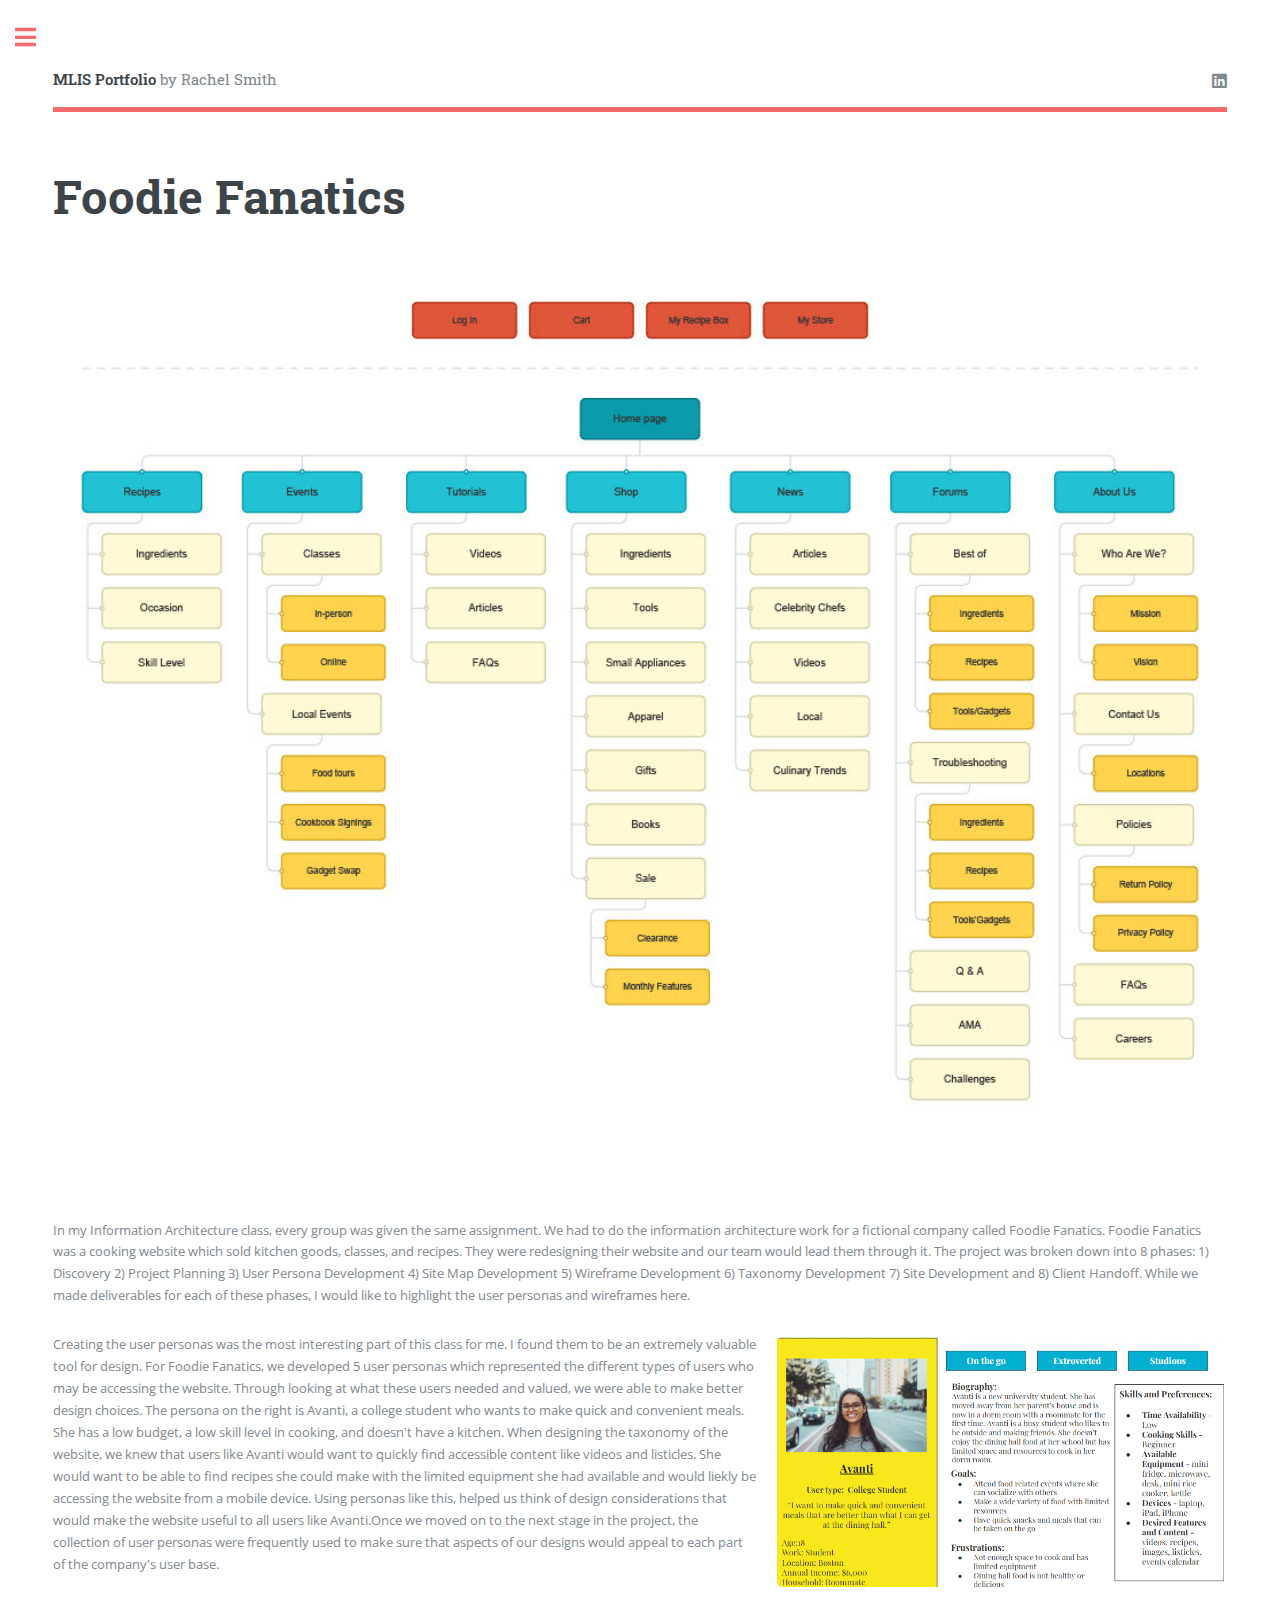
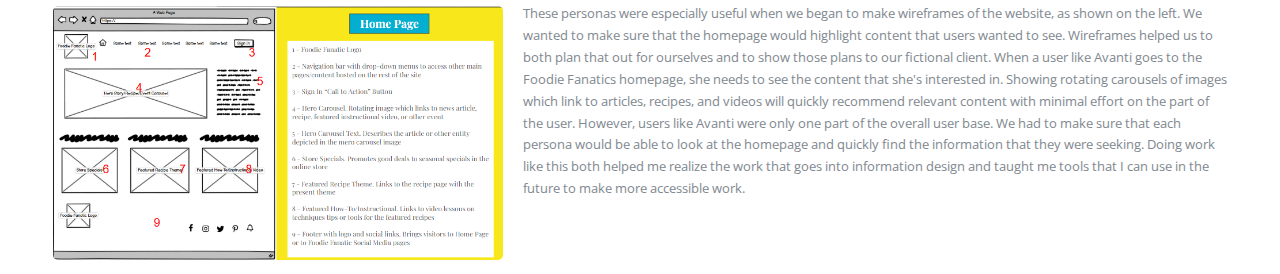
<file: Project5.html>
<!DOCTYPE HTML>
<!--
	Editorial by HTML5 UP
	html5up.net | @ajlkn
	Free for personal and commercial use under the CCA 3.0 license (html5up.net/license)
-->
<html>
	<head>
		<title>Foodie Fanatics</title>
		<meta charset="utf-8" />
		<meta name="viewport" content="width=device-width, initial-scale=1, user-scalable=no" />
		<link rel="stylesheet" href="assets/css/main.css" />
		<link rel="icon" type="image/x-icon" href="images/favicon.ico">
	</head>
	<body class="is-preload">

		<!-- Wrapper -->
			<div id="wrapper">

				<!-- Main -->
					<div id="main">
						<div class="inner">

							<!-- Header -->
								<header id="header">
									<a href="index.html" class="logo"><strong>MLIS Portfolio</strong> by Rachel Smith</a>
									<ul class="icons">
										<li><a href="https://www.linkedin.com/in/rachelbrsmith/" class="icon brands fa-linkedin"><span class="label">LinkedIn</span></a></li>
									</ul>
								</header>

							<!-- Content -->
								<section>
									<header class="main">
										<h1>Foodie Fanatics</h1>
									</header>

									<span class="image main"><img src="images/p5/taxonomy.jpg" alt="Taxonomy of Foodie Fanatics" /></span>

									<p>In my Information Architecture class, every group was given the same assignment. We had to do the information architecture work for a fictional company called Foodie Fanatics. Foodie Fanatics was a cooking website which sold kitchen goods, classes, and recipes. They were redesigning their website and our team would lead them through it. The project was broken down into 8 phases: 1) Discovery 2) Project Planning 3) User Persona Development 4) Site Map Development 5) Wireframe Development 6) Taxonomy Development 7) Site Development and 8) Client Handoff. While we made deliverables for each of these phases, I would like to highlight the user personas and wireframes here.</p>
									<p><span class="image right"><img src="images/p5/personas.png" alt="An information persona of Avanti"></span>Creating the user personas was the most interesting part of this class for me. I found them to be an extremely valuable tool for design. For Foodie Fanatics, we developed 5 user personas which represented the different types of users who may be accessing the website. Through looking at what these users needed and valued, we were able to make better design choices. The persona on the right is Avanti, a college student who wants to make quick and convenient meals. She has a low budget, a low skill level in cooking, and doesn't have a kitchen. When designing the taxonomy of the website, we knew that users like Avanti would want to quickly find accessible content like videos and listicles. She would want to be able to find recipes she could make with the limited equipment she had available and would liekly be accessing the website from a mobile device. Using personas like this, helped us think of design considerations that would make the website useful to all users like Avanti.Once we moved on to the next stage in the project, the collection of user personas were frequently used to make sure that aspects of our designs would appeal to each part of the company's user base. </p>
									<p><span class="image left"> <img src="images/p5/wireframes.png" alt="a wireframe of the website"></span>These personas were especially useful when we began to make wireframes of the website, as shown on the left. We wanted to make sure that the homepage would highlight content that users wanted to see. Wireframes helped us to both plan that out for ourselves and to show those plans to our fictional client. When a user like Avanti goes to the Foodie Fanatics homepage, she needs to see the content that she's interested in. Showing rotating carousels of images which link to articles, recipes, and videos will quickly recommend relevant content with minimal effort on the part of the user. However, users like Avanti were only one part of the overall user base. We had to make sure that each persona would be able to look at the homepage and quickly find the information that they were seeking. Doing work like this both helped me realize the work that goes into information design and taught me tools that I can use in the future to make more accessible work.</p>

								</section>

						</div>
					</div>

				<!-- Sidebar -->
					<div id="sidebar">
						<div class="inner">

							<!-- Search -->
								<section id="search" class="alt">
									<form method="post" action="#">
										<input type="text" name="query" id="query" placeholder="Search" />
									</form>
								</section>

							<!-- Menu -->
								<nav id="menu">
									<header class="major">
										<h2>Menu</h2>
									</header>
									<ul>
										<li><a href="index.html">Homepage</a></li>
										<li>
											<span class="opener"> Projects</span>
											<ul>
												<li><a href="Project1.html">Database Design</a></li>
												<li><a href="Project2.html">Tokyo Trains</a></li>
												<li><a href="Project3.html">Data Curation</a></li>
												<li><a href="Project4.html">Shakespeare Taxonomy</a></li>
												<li><a href="Project5.html">Foodie Fanatics</a></li>	
											</ul>
										</li>
									</ul>
								</nav>

							<!-- Section -->
								<section>
									<header class="major">
										<h2>Get in touch</h2>
									</header>
									<p>Please feel free to reach out through my email or connect with me on LinkedIn.</p>
									<ul class="contact">
										<li class="icon solid fa-envelope">rachelbsmith85@gmail.com</li>
										<li class="icon brands fa-linkedin"><a href="https://www.linkedin.com/in/rachelbrsmith/">Rachel Smith</a></li>
									</ul>
								</section>

							<!-- Footer -->
								<footer id="footer">
									<p class="copyright">&copy; Rachel Smith. All rights reserved. Demo Images: <a href="https://unsplash.com">Unsplash</a>. Design: <a href="https://html5up.net">HTML5 UP</a>.</p>
								</footer>
						</div>
					</div>

			</div>

		<!-- Scripts -->
			<script src="assets/js/jquery.min.js"></script>
			<script src="assets/js/browser.min.js"></script>
			<script src="assets/js/breakpoints.min.js"></script>
			<script src="assets/js/util.js"></script>
			<script src="assets/js/main.js"></script>

	</body>
</html>
</file>
<file: assets/css/main.css>
@import url(fontawesome-all.min.css);
@import url("https://fonts.googleapis.com/css?family=Open+Sans:400,600,400italic,600italic|Roboto+Slab:400,700");
/*
	Editorial by HTML5 UP
	html5up.net | @ajlkn
	Free for personal and commercial use under the CCA 3.0 license (html5up.net/license)
*/
html, body, div, span, applet, object,
iframe, h1, h2, h3, h4, h5, h6, p, blockquote,
pre, a, abbr, acronym, address, big, cite,
code, del, dfn, em, img, ins, kbd, q, s, samp,
small, strike, strong, sub, sup, tt, var, b,
u, i, center, dl, dt, dd, ol, ul, li, fieldset,
form, label, legend, table, caption, tbody,
tfoot, thead, tr, th, td, article, aside,
canvas, details, embed, figure, figcaption,
footer, header, hgroup, menu, nav, output, ruby,
section, summary, time, mark, audio, video {
  margin: 0;
  padding: 0;
  border: 0;
  font-size: 100%;
  font: inherit;
  vertical-align: baseline; }

article, aside, details, figcaption, figure,
footer, header, hgroup, menu, nav, section {
  display: block; }

body {
  line-height: 1; }

ol, ul {
  list-style: none; }

blockquote, q {
  quotes: none; }
  blockquote:before, blockquote:after, q:before, q:after {
    content: '';
    content: none; }

table {
  border-collapse: collapse;
  border-spacing: 0; }

body {
  -webkit-text-size-adjust: none; }

mark {
  background-color: transparent;
  color: inherit; }

input::-moz-focus-inner {
  border: 0;
  padding: 0; }

input, select, textarea {
  -moz-appearance: none;
  -webkit-appearance: none;
  -ms-appearance: none;
  appearance: none; }

/* Basic */
@-ms-viewport {
  width: device-width; }

body {
  -ms-overflow-style: scrollbar; }

@media screen and (max-width: 480px) {
  html, body {
    min-width: 320px; } }

html {
  box-sizing: border-box; }

*, *:before, *:after {
  box-sizing: inherit; }

body {
  background: #ffffff; }
  body.is-preload *, body.is-preload *:before, body.is-preload *:after, body.is-resizing *, body.is-resizing *:before, body.is-resizing *:after {
    -moz-animation: none !important;
    -webkit-animation: none !important;
    -ms-animation: none !important;
    animation: none !important;
    -moz-transition: none !important;
    -webkit-transition: none !important;
    -ms-transition: none !important;
    transition: none !important; }

/* Type */
body, input, select, textarea {
  color: #7f888f;
  font-family: "Open Sans", sans-serif;
  font-size: 13pt;
  font-weight: 400;
  line-height: 1.65; }
  @media screen and (max-width: 1680px) {
    body, input, select, textarea {
      font-size: 11pt; } }
  @media screen and (max-width: 1280px) {
    body, input, select, textarea {
      font-size: 10pt; } }
  @media screen and (max-width: 360px) {
    body, input, select, textarea {
      font-size: 9pt; } }

a {
  -moz-transition: color 0.2s ease-in-out, border-bottom-color 0.2s ease-in-out;
  -webkit-transition: color 0.2s ease-in-out, border-bottom-color 0.2s ease-in-out;
  -ms-transition: color 0.2s ease-in-out, border-bottom-color 0.2s ease-in-out;
  transition: color 0.2s ease-in-out, border-bottom-color 0.2s ease-in-out;
  border-bottom: dotted 1px;
  color: #f56a6a;
  text-decoration: none; }
  a:hover {
    border-bottom-color: #f56a6a;
    color: #f56a6a !important; }
    a:hover strong {
      color: inherit; }

strong, b {
  color: #3d4449;
  font-weight: 600; }

em, i {
  font-style: italic; }

p {
  margin: 0 0 2em 0; }

h1, h2, h3, h4, h5, h6 {
  color: #3d4449;
  font-family: "Roboto Slab", serif;
  font-weight: 700;
  line-height: 1.5;
  margin: 0 0 1em 0; }
  h1 a, h2 a, h3 a, h4 a, h5 a, h6 a {
    color: inherit;
    text-decoration: none;
    border-bottom: 0; }

h1 {
  font-size: 4em;
  margin: 0 0 0.5em 0;
  line-height: 1.3; }

h2 {
  font-size: 1.75em; }

h3 {
  font-size: 1.25em; }

h4 {
  font-size: 1.1em; }

h5 {
  font-size: 0.9em; }

h6 {
  font-size: 0.7em; }

@media screen and (max-width: 1680px) {
  h1 {
    font-size: 3.5em; } }

@media screen and (max-width: 980px) {
  h1 {
    font-size: 3.25em; } }

@media screen and (max-width: 736px) {
  h1 {
    font-size: 2em;
    line-height: 1.4; }
  h2 {
    font-size: 1.5em; } }

sub {
  font-size: 0.8em;
  position: relative;
  top: 0.5em; }

sup {
  font-size: 0.8em;
  position: relative;
  top: -0.5em; }

blockquote {
  border-left: solid 3px rgba(210, 215, 217, 0.75);
  font-style: italic;
  margin: 0 0 2em 0;
  padding: 0.5em 0 0.5em 2em; }

code {
  background: rgba(230, 235, 237, 0.25);
  border-radius: 0.375em;
  border: solid 1px rgba(210, 215, 217, 0.75);
  font-family: "Courier New", monospace;
  font-size: 0.9em;
  margin: 0 0.25em;
  padding: 0.25em 0.65em; }

pre {
  -webkit-overflow-scrolling: touch;
  font-family: "Courier New", monospace;
  font-size: 0.9em;
  margin: 0 0 2em 0; }
  pre code {
    display: block;
    line-height: 1.75;
    padding: 1em 1.5em;
    overflow-x: auto; }

hr {
  border: 0;
  border-bottom: solid 1px rgba(210, 215, 217, 0.75);
  margin: 2em 0; }
  hr.major {
    margin: 3em 0; }

.align-left {
  text-align: left; }

.align-center {
  text-align: center; }

.align-right {
  text-align: right; }

/* Row */
.row {
  display: flex;
  flex-wrap: wrap;
  box-sizing: border-box;
  align-items: stretch; }
  .row > * {
    box-sizing: border-box; }
  .row.gtr-uniform > * > :last-child {
    margin-bottom: 0; }
  .row.aln-left {
    justify-content: flex-start; }
  .row.aln-center {
    justify-content: center; }
  .row.aln-right {
    justify-content: flex-end; }
  .row.aln-top {
    align-items: flex-start; }
  .row.aln-middle {
    align-items: center; }
  .row.aln-bottom {
    align-items: flex-end; }
  .row > .imp {
    order: -1; }
  .row > .col-1 {
    width: 8.33333%; }
  .row > .off-1 {
    margin-left: 8.33333%; }
  .row > .col-2 {
    width: 16.66667%; }
  .row > .off-2 {
    margin-left: 16.66667%; }
  .row > .col-3 {
    width: 25%; }
  .row > .off-3 {
    margin-left: 25%; }
  .row > .col-4 {
    width: 33.33333%; }
  .row > .off-4 {
    margin-left: 33.33333%; }
  .row > .col-5 {
    width: 41.66667%; }
  .row > .off-5 {
    margin-left: 41.66667%; }
  .row > .col-6 {
    width: 50%; }
  .row > .off-6 {
    margin-left: 50%; }
  .row > .col-7 {
    width: 58.33333%; }
  .row > .off-7 {
    margin-left: 58.33333%; }
  .row > .col-8 {
    width: 66.66667%; }
  .row > .off-8 {
    margin-left: 66.66667%; }
  .row > .col-9 {
    width: 75%; }
  .row > .off-9 {
    margin-left: 75%; }
  .row > .col-10 {
    width: 83.33333%; }
  .row > .off-10 {
    margin-left: 83.33333%; }
  .row > .col-11 {
    width: 91.66667%; }
  .row > .off-11 {
    margin-left: 91.66667%; }
  .row > .col-12 {
    width: 100%; }
  .row > .off-12 {
    margin-left: 100%; }
  .row.gtr-0 {
    margin-top: 0;
    margin-left: 0em; }
    .row.gtr-0 > * {
      padding: 0 0 0 0em; }
    .row.gtr-0.gtr-uniform {
      margin-top: 0em; }
      .row.gtr-0.gtr-uniform > * {
        padding-top: 0em; }
  .row.gtr-25 {
    margin-top: 0;
    margin-left: -0.375em; }
    .row.gtr-25 > * {
      padding: 0 0 0 0.375em; }
    .row.gtr-25.gtr-uniform {
      margin-top: -0.375em; }
      .row.gtr-25.gtr-uniform > * {
        padding-top: 0.375em; }
  .row.gtr-50 {
    margin-top: 0;
    margin-left: -0.75em; }
    .row.gtr-50 > * {
      padding: 0 0 0 0.75em; }
    .row.gtr-50.gtr-uniform {
      margin-top: -0.75em; }
      .row.gtr-50.gtr-uniform > * {
        padding-top: 0.75em; }
  .row {
    margin-top: 0;
    margin-left: -1.5em; }
    .row > * {
      padding: 0 0 0 1.5em; }
    .row.gtr-uniform {
      margin-top: -1.5em; }
      .row.gtr-uniform > * {
        padding-top: 1.5em; }
  .row.gtr-150 {
    margin-top: 0;
    margin-left: -2.25em; }
    .row.gtr-150 > * {
      padding: 0 0 0 2.25em; }
    .row.gtr-150.gtr-uniform {
      margin-top: -2.25em; }
      .row.gtr-150.gtr-uniform > * {
        padding-top: 2.25em; }
  .row.gtr-200 {
    margin-top: 0;
    margin-left: -3em; }
    .row.gtr-200 > * {
      padding: 0 0 0 3em; }
    .row.gtr-200.gtr-uniform {
      margin-top: -3em; }
      .row.gtr-200.gtr-uniform > * {
        padding-top: 3em; }
  @media screen and (max-width: 1680px) {
    .row {
      display: flex;
      flex-wrap: wrap;
      box-sizing: border-box;
      align-items: stretch; }
      .row > * {
        box-sizing: border-box; }
      .row.gtr-uniform > * > :last-child {
        margin-bottom: 0; }
      .row.aln-left {
        justify-content: flex-start; }
      .row.aln-center {
        justify-content: center; }
      .row.aln-right {
        justify-content: flex-end; }
      .row.aln-top {
        align-items: flex-start; }
      .row.aln-middle {
        align-items: center; }
      .row.aln-bottom {
        align-items: flex-end; }
      .row > .imp-xlarge {
        order: -1; }
      .row > .col-1-xlarge {
        width: 8.33333%; }
      .row > .off-1-xlarge {
        margin-left: 8.33333%; }
      .row > .col-2-xlarge {
        width: 16.66667%; }
      .row > .off-2-xlarge {
        margin-left: 16.66667%; }
      .row > .col-3-xlarge {
        width: 25%; }
      .row > .off-3-xlarge {
        margin-left: 25%; }
      .row > .col-4-xlarge {
        width: 33.33333%; }
      .row > .off-4-xlarge {
        margin-left: 33.33333%; }
      .row > .col-5-xlarge {
        width: 41.66667%; }
      .row > .off-5-xlarge {
        margin-left: 41.66667%; }
      .row > .col-6-xlarge {
        width: 50%; }
      .row > .off-6-xlarge {
        margin-left: 50%; }
      .row > .col-7-xlarge {
        width: 58.33333%; }
      .row > .off-7-xlarge {
        margin-left: 58.33333%; }
      .row > .col-8-xlarge {
        width: 66.66667%; }
      .row > .off-8-xlarge {
        margin-left: 66.66667%; }
      .row > .col-9-xlarge {
        width: 75%; }
      .row > .off-9-xlarge {
        margin-left: 75%; }
      .row > .col-10-xlarge {
        width: 83.33333%; }
      .row > .off-10-xlarge {
        margin-left: 83.33333%; }
      .row > .col-11-xlarge {
        width: 91.66667%; }
      .row > .off-11-xlarge {
        margin-left: 91.66667%; }
      .row > .col-12-xlarge {
        width: 100%; }
      .row > .off-12-xlarge {
        margin-left: 100%; }
      .row.gtr-0 {
        margin-top: 0;
        margin-left: 0em; }
        .row.gtr-0 > * {
          padding: 0 0 0 0em; }
        .row.gtr-0.gtr-uniform {
          margin-top: 0em; }
          .row.gtr-0.gtr-uniform > * {
            padding-top: 0em; }
      .row.gtr-25 {
        margin-top: 0;
        margin-left: -0.375em; }
        .row.gtr-25 > * {
          padding: 0 0 0 0.375em; }
        .row.gtr-25.gtr-uniform {
          margin-top: -0.375em; }
          .row.gtr-25.gtr-uniform > * {
            padding-top: 0.375em; }
      .row.gtr-50 {
        margin-top: 0;
        margin-left: -0.75em; }
        .row.gtr-50 > * {
          padding: 0 0 0 0.75em; }
        .row.gtr-50.gtr-uniform {
          margin-top: -0.75em; }
          .row.gtr-50.gtr-uniform > * {
            padding-top: 0.75em; }
      .row {
        margin-top: 0;
        margin-left: -1.5em; }
        .row > * {
          padding: 0 0 0 1.5em; }
        .row.gtr-uniform {
          margin-top: -1.5em; }
          .row.gtr-uniform > * {
            padding-top: 1.5em; }
      .row.gtr-150 {
        margin-top: 0;
        margin-left: -2.25em; }
        .row.gtr-150 > * {
          padding: 0 0 0 2.25em; }
        .row.gtr-150.gtr-uniform {
          margin-top: -2.25em; }
          .row.gtr-150.gtr-uniform > * {
            padding-top: 2.25em; }
      .row.gtr-200 {
        margin-top: 0;
        margin-left: -3em; }
        .row.gtr-200 > * {
          padding: 0 0 0 3em; }
        .row.gtr-200.gtr-uniform {
          margin-top: -3em; }
          .row.gtr-200.gtr-uniform > * {
            padding-top: 3em; } }
  @media screen and (max-width: 1280px) {
    .row {
      display: flex;
      flex-wrap: wrap;
      box-sizing: border-box;
      align-items: stretch; }
      .row > * {
        box-sizing: border-box; }
      .row.gtr-uniform > * > :last-child {
        margin-bottom: 0; }
      .row.aln-left {
        justify-content: flex-start; }
      .row.aln-center {
        justify-content: center; }
      .row.aln-right {
        justify-content: flex-end; }
      .row.aln-top {
        align-items: flex-start; }
      .row.aln-middle {
        align-items: center; }
      .row.aln-bottom {
        align-items: flex-end; }
      .row > .imp-large {
        order: -1; }
      .row > .col-1-large {
        width: 8.33333%; }
      .row > .off-1-large {
        margin-left: 8.33333%; }
      .row > .col-2-large {
        width: 16.66667%; }
      .row > .off-2-large {
        margin-left: 16.66667%; }
      .row > .col-3-large {
        width: 25%; }
      .row > .off-3-large {
        margin-left: 25%; }
      .row > .col-4-large {
        width: 33.33333%; }
      .row > .off-4-large {
        margin-left: 33.33333%; }
      .row > .col-5-large {
        width: 41.66667%; }
      .row > .off-5-large {
        margin-left: 41.66667%; }
      .row > .col-6-large {
        width: 50%; }
      .row > .off-6-large {
        margin-left: 50%; }
      .row > .col-7-large {
        width: 58.33333%; }
      .row > .off-7-large {
        margin-left: 58.33333%; }
      .row > .col-8-large {
        width: 66.66667%; }
      .row > .off-8-large {
        margin-left: 66.66667%; }
      .row > .col-9-large {
        width: 75%; }
      .row > .off-9-large {
        margin-left: 75%; }
      .row > .col-10-large {
        width: 83.33333%; }
      .row > .off-10-large {
        margin-left: 83.33333%; }
      .row > .col-11-large {
        width: 91.66667%; }
      .row > .off-11-large {
        margin-left: 91.66667%; }
      .row > .col-12-large {
        width: 100%; }
      .row > .off-12-large {
        margin-left: 100%; }
      .row.gtr-0 {
        margin-top: 0;
        margin-left: 0em; }
        .row.gtr-0 > * {
          padding: 0 0 0 0em; }
        .row.gtr-0.gtr-uniform {
          margin-top: 0em; }
          .row.gtr-0.gtr-uniform > * {
            padding-top: 0em; }
      .row.gtr-25 {
        margin-top: 0;
        margin-left: -0.375em; }
        .row.gtr-25 > * {
          padding: 0 0 0 0.375em; }
        .row.gtr-25.gtr-uniform {
          margin-top: -0.375em; }
          .row.gtr-25.gtr-uniform > * {
            padding-top: 0.375em; }
      .row.gtr-50 {
        margin-top: 0;
        margin-left: -0.75em; }
        .row.gtr-50 > * {
          padding: 0 0 0 0.75em; }
        .row.gtr-50.gtr-uniform {
          margin-top: -0.75em; }
          .row.gtr-50.gtr-uniform > * {
            padding-top: 0.75em; }
      .row {
        margin-top: 0;
        margin-left: -1.5em; }
        .row > * {
          padding: 0 0 0 1.5em; }
        .row.gtr-uniform {
          margin-top: -1.5em; }
          .row.gtr-uniform > * {
            padding-top: 1.5em; }
      .row.gtr-150 {
        margin-top: 0;
        margin-left: -2.25em; }
        .row.gtr-150 > * {
          padding: 0 0 0 2.25em; }
        .row.gtr-150.gtr-uniform {
          margin-top: -2.25em; }
          .row.gtr-150.gtr-uniform > * {
            padding-top: 2.25em; }
      .row.gtr-200 {
        margin-top: 0;
        margin-left: -3em; }
        .row.gtr-200 > * {
          padding: 0 0 0 3em; }
        .row.gtr-200.gtr-uniform {
          margin-top: -3em; }
          .row.gtr-200.gtr-uniform > * {
            padding-top: 3em; } }
  @media screen and (max-width: 980px) {
    .row {
      display: flex;
      flex-wrap: wrap;
      box-sizing: border-box;
      align-items: stretch; }
      .row > * {
        box-sizing: border-box; }
      .row.gtr-uniform > * > :last-child {
        margin-bottom: 0; }
      .row.aln-left {
        justify-content: flex-start; }
      .row.aln-center {
        justify-content: center; }
      .row.aln-right {
        justify-content: flex-end; }
      .row.aln-top {
        align-items: flex-start; }
      .row.aln-middle {
        align-items: center; }
      .row.aln-bottom {
        align-items: flex-end; }
      .row > .imp-medium {
        order: -1; }
      .row > .col-1-medium {
        width: 8.33333%; }
      .row > .off-1-medium {
        margin-left: 8.33333%; }
      .row > .col-2-medium {
        width: 16.66667%; }
      .row > .off-2-medium {
        margin-left: 16.66667%; }
      .row > .col-3-medium {
        width: 25%; }
      .row > .off-3-medium {
        margin-left: 25%; }
      .row > .col-4-medium {
        width: 33.33333%; }
      .row > .off-4-medium {
        margin-left: 33.33333%; }
      .row > .col-5-medium {
        width: 41.66667%; }
      .row > .off-5-medium {
        margin-left: 41.66667%; }
      .row > .col-6-medium {
        width: 50%; }
      .row > .off-6-medium {
        margin-left: 50%; }
      .row > .col-7-medium {
        width: 58.33333%; }
      .row > .off-7-medium {
        margin-left: 58.33333%; }
      .row > .col-8-medium {
        width: 66.66667%; }
      .row > .off-8-medium {
        margin-left: 66.66667%; }
      .row > .col-9-medium {
        width: 75%; }
      .row > .off-9-medium {
        margin-left: 75%; }
      .row > .col-10-medium {
        width: 83.33333%; }
      .row > .off-10-medium {
        margin-left: 83.33333%; }
      .row > .col-11-medium {
        width: 91.66667%; }
      .row > .off-11-medium {
        margin-left: 91.66667%; }
      .row > .col-12-medium {
        width: 100%; }
      .row > .off-12-medium {
        margin-left: 100%; }
      .row.gtr-0 {
        margin-top: 0;
        margin-left: 0em; }
        .row.gtr-0 > * {
          padding: 0 0 0 0em; }
        .row.gtr-0.gtr-uniform {
          margin-top: 0em; }
          .row.gtr-0.gtr-uniform > * {
            padding-top: 0em; }
      .row.gtr-25 {
        margin-top: 0;
        margin-left: -0.375em; }
        .row.gtr-25 > * {
          padding: 0 0 0 0.375em; }
        .row.gtr-25.gtr-uniform {
          margin-top: -0.375em; }
          .row.gtr-25.gtr-uniform > * {
            padding-top: 0.375em; }
      .row.gtr-50 {
        margin-top: 0;
        margin-left: -0.75em; }
        .row.gtr-50 > * {
          padding: 0 0 0 0.75em; }
        .row.gtr-50.gtr-uniform {
          margin-top: -0.75em; }
          .row.gtr-50.gtr-uniform > * {
            padding-top: 0.75em; }
      .row {
        margin-top: 0;
        margin-left: -1.5em; }
        .row > * {
          padding: 0 0 0 1.5em; }
        .row.gtr-uniform {
          margin-top: -1.5em; }
          .row.gtr-uniform > * {
            padding-top: 1.5em; }
      .row.gtr-150 {
        margin-top: 0;
        margin-left: -2.25em; }
        .row.gtr-150 > * {
          padding: 0 0 0 2.25em; }
        .row.gtr-150.gtr-uniform {
          margin-top: -2.25em; }
          .row.gtr-150.gtr-uniform > * {
            padding-top: 2.25em; }
      .row.gtr-200 {
        margin-top: 0;
        margin-left: -3em; }
        .row.gtr-200 > * {
          padding: 0 0 0 3em; }
        .row.gtr-200.gtr-uniform {
          margin-top: -3em; }
          .row.gtr-200.gtr-uniform > * {
            padding-top: 3em; } }
  @media screen and (max-width: 736px) {
    .row {
      display: flex;
      flex-wrap: wrap;
      box-sizing: border-box;
      align-items: stretch; }
      .row > * {
        box-sizing: border-box; }
      .row.gtr-uniform > * > :last-child {
        margin-bottom: 0; }
      .row.aln-left {
        justify-content: flex-start; }
      .row.aln-center {
        justify-content: center; }
      .row.aln-right {
        justify-content: flex-end; }
      .row.aln-top {
        align-items: flex-start; }
      .row.aln-middle {
        align-items: center; }
      .row.aln-bottom {
        align-items: flex-end; }
      .row > .imp-small {
        order: -1; }
      .row > .col-1-small {
        width: 8.33333%; }
      .row > .off-1-small {
        margin-left: 8.33333%; }
      .row > .col-2-small {
        width: 16.66667%; }
      .row > .off-2-small {
        margin-left: 16.66667%; }
      .row > .col-3-small {
        width: 25%; }
      .row > .off-3-small {
        margin-left: 25%; }
      .row > .col-4-small {
        width: 33.33333%; }
      .row > .off-4-small {
        margin-left: 33.33333%; }
      .row > .col-5-small {
        width: 41.66667%; }
      .row > .off-5-small {
        margin-left: 41.66667%; }
      .row > .col-6-small {
        width: 50%; }
      .row > .off-6-small {
        margin-left: 50%; }
      .row > .col-7-small {
        width: 58.33333%; }
      .row > .off-7-small {
        margin-left: 58.33333%; }
      .row > .col-8-small {
        width: 66.66667%; }
      .row > .off-8-small {
        margin-left: 66.66667%; }
      .row > .col-9-small {
        width: 75%; }
      .row > .off-9-small {
        margin-left: 75%; }
      .row > .col-10-small {
        width: 83.33333%; }
      .row > .off-10-small {
        margin-left: 83.33333%; }
      .row > .col-11-small {
        width: 91.66667%; }
      .row > .off-11-small {
        margin-left: 91.66667%; }
      .row > .col-12-small {
        width: 100%; }
      .row > .off-12-small {
        margin-left: 100%; }
      .row.gtr-0 {
        margin-top: 0;
        margin-left: 0em; }
        .row.gtr-0 > * {
          padding: 0 0 0 0em; }
        .row.gtr-0.gtr-uniform {
          margin-top: 0em; }
          .row.gtr-0.gtr-uniform > * {
            padding-top: 0em; }
      .row.gtr-25 {
        margin-top: 0;
        margin-left: -0.375em; }
        .row.gtr-25 > * {
          padding: 0 0 0 0.375em; }
        .row.gtr-25.gtr-uniform {
          margin-top: -0.375em; }
          .row.gtr-25.gtr-uniform > * {
            padding-top: 0.375em; }
      .row.gtr-50 {
        margin-top: 0;
        margin-left: -0.75em; }
        .row.gtr-50 > * {
          padding: 0 0 0 0.75em; }
        .row.gtr-50.gtr-uniform {
          margin-top: -0.75em; }
          .row.gtr-50.gtr-uniform > * {
            padding-top: 0.75em; }
      .row {
        margin-top: 0;
        margin-left: -1.5em; }
        .row > * {
          padding: 0 0 0 1.5em; }
        .row.gtr-uniform {
          margin-top: -1.5em; }
          .row.gtr-uniform > * {
            padding-top: 1.5em; }
      .row.gtr-150 {
        margin-top: 0;
        margin-left: -2.25em; }
        .row.gtr-150 > * {
          padding: 0 0 0 2.25em; }
        .row.gtr-150.gtr-uniform {
          margin-top: -2.25em; }
          .row.gtr-150.gtr-uniform > * {
            padding-top: 2.25em; }
      .row.gtr-200 {
        margin-top: 0;
        margin-left: -3em; }
        .row.gtr-200 > * {
          padding: 0 0 0 3em; }
        .row.gtr-200.gtr-uniform {
          margin-top: -3em; }
          .row.gtr-200.gtr-uniform > * {
            padding-top: 3em; } }
  @media screen and (max-width: 480px) {
    .row {
      display: flex;
      flex-wrap: wrap;
      box-sizing: border-box;
      align-items: stretch; }
      .row > * {
        box-sizing: border-box; }
      .row.gtr-uniform > * > :last-child {
        margin-bottom: 0; }
      .row.aln-left {
        justify-content: flex-start; }
      .row.aln-center {
        justify-content: center; }
      .row.aln-right {
        justify-content: flex-end; }
      .row.aln-top {
        align-items: flex-start; }
      .row.aln-middle {
        align-items: center; }
      .row.aln-bottom {
        align-items: flex-end; }
      .row > .imp-xsmall {
        order: -1; }
      .row > .col-1-xsmall {
        width: 8.33333%; }
      .row > .off-1-xsmall {
        margin-left: 8.33333%; }
      .row > .col-2-xsmall {
        width: 16.66667%; }
      .row > .off-2-xsmall {
        margin-left: 16.66667%; }
      .row > .col-3-xsmall {
        width: 25%; }
      .row > .off-3-xsmall {
        margin-left: 25%; }
      .row > .col-4-xsmall {
        width: 33.33333%; }
      .row > .off-4-xsmall {
        margin-left: 33.33333%; }
      .row > .col-5-xsmall {
        width: 41.66667%; }
      .row > .off-5-xsmall {
        margin-left: 41.66667%; }
      .row > .col-6-xsmall {
        width: 50%; }
      .row > .off-6-xsmall {
        margin-left: 50%; }
      .row > .col-7-xsmall {
        width: 58.33333%; }
      .row > .off-7-xsmall {
        margin-left: 58.33333%; }
      .row > .col-8-xsmall {
        width: 66.66667%; }
      .row > .off-8-xsmall {
        margin-left: 66.66667%; }
      .row > .col-9-xsmall {
        width: 75%; }
      .row > .off-9-xsmall {
        margin-left: 75%; }
      .row > .col-10-xsmall {
        width: 83.33333%; }
      .row > .off-10-xsmall {
        margin-left: 83.33333%; }
      .row > .col-11-xsmall {
        width: 91.66667%; }
      .row > .off-11-xsmall {
        margin-left: 91.66667%; }
      .row > .col-12-xsmall {
        width: 100%; }
      .row > .off-12-xsmall {
        margin-left: 100%; }
      .row.gtr-0 {
        margin-top: 0;
        margin-left: 0em; }
        .row.gtr-0 > * {
          padding: 0 0 0 0em; }
        .row.gtr-0.gtr-uniform {
          margin-top: 0em; }
          .row.gtr-0.gtr-uniform > * {
            padding-top: 0em; }
      .row.gtr-25 {
        margin-top: 0;
        margin-left: -0.375em; }
        .row.gtr-25 > * {
          padding: 0 0 0 0.375em; }
        .row.gtr-25.gtr-uniform {
          margin-top: -0.375em; }
          .row.gtr-25.gtr-uniform > * {
            padding-top: 0.375em; }
      .row.gtr-50 {
        margin-top: 0;
        margin-left: -0.75em; }
        .row.gtr-50 > * {
          padding: 0 0 0 0.75em; }
        .row.gtr-50.gtr-uniform {
          margin-top: -0.75em; }
          .row.gtr-50.gtr-uniform > * {
            padding-top: 0.75em; }
      .row {
        margin-top: 0;
        margin-left: -1.5em; }
        .row > * {
          padding: 0 0 0 1.5em; }
        .row.gtr-uniform {
          margin-top: -1.5em; }
          .row.gtr-uniform > * {
            padding-top: 1.5em; }
      .row.gtr-150 {
        margin-top: 0;
        margin-left: -2.25em; }
        .row.gtr-150 > * {
          padding: 0 0 0 2.25em; }
        .row.gtr-150.gtr-uniform {
          margin-top: -2.25em; }
          .row.gtr-150.gtr-uniform > * {
            padding-top: 2.25em; }
      .row.gtr-200 {
        margin-top: 0;
        margin-left: -3em; }
        .row.gtr-200 > * {
          padding: 0 0 0 3em; }
        .row.gtr-200.gtr-uniform {
          margin-top: -3em; }
          .row.gtr-200.gtr-uniform > * {
            padding-top: 3em; } }

/* Section/Article */
section.special, article.special {
  text-align: center; }

header p {
  font-family: "Roboto Slab", serif;
  font-size: 1em;
  font-weight: 400;
  letter-spacing: 0.075em;
  margin-top: -0.5em;
  text-transform: uppercase; }

header.major > :last-child {
  border-bottom: solid 3px #f56a6a;
  display: inline-block;
  margin: 0 0 2em 0;
  padding: 0 0.75em 0.5em 0; }

header.main > :last-child {
  margin: 0 0 1em 0; }

/* Form */
form {
  margin: 0 0 2em 0; }

label {
  color: #3d4449;
  display: block;
  font-size: 0.9em;
  font-weight: 600;
  margin: 0 0 1em 0; }

input[type="text"],
input[type="password"],
input[type="email"],
input[type="tel"],
input[type="search"],
input[type="url"],
select,
textarea {
  -moz-appearance: none;
  -webkit-appearance: none;
  -ms-appearance: none;
  appearance: none;
  background: #ffffff;
  border-radius: 0.375em;
  border: none;
  border: solid 1px rgba(210, 215, 217, 0.75);
  color: inherit;
  display: block;
  outline: 0;
  padding: 0 1em;
  text-decoration: none;
  width: 100%; }
  input[type="text"]:invalid,
  input[type="password"]:invalid,
  input[type="email"]:invalid,
  input[type="tel"]:invalid,
  input[type="search"]:invalid,
  input[type="url"]:invalid,
  select:invalid,
  textarea:invalid {
    box-shadow: none; }
  input[type="text"]:focus,
  input[type="password"]:focus,
  input[type="email"]:focus,
  input[type="tel"]:focus,
  input[type="search"]:focus,
  input[type="url"]:focus,
  select:focus,
  textarea:focus {
    border-color: #f56a6a;
    box-shadow: 0 0 0 1px #f56a6a; }

select {
  background-image: url("data:image/svg+xml;charset=utf8,%3Csvg xmlns='http://www.w3.org/2000/svg' width='40' height='40' preserveAspectRatio='none' viewBox='0 0 40 40'%3E%3Cpath d='M9.4,12.3l10.4,10.4l10.4-10.4c0.2-0.2,0.5-0.4,0.9-0.4c0.3,0,0.6,0.1,0.9,0.4l3.3,3.3c0.2,0.2,0.4,0.5,0.4,0.9 c0,0.4-0.1,0.6-0.4,0.9L20.7,31.9c-0.2,0.2-0.5,0.4-0.9,0.4c-0.3,0-0.6-0.1-0.9-0.4L4.3,17.3c-0.2-0.2-0.4-0.5-0.4-0.9 c0-0.4,0.1-0.6,0.4-0.9l3.3-3.3c0.2-0.2,0.5-0.4,0.9-0.4S9.1,12.1,9.4,12.3z' fill='rgba(210, 215, 217, 0.75)' /%3E%3C/svg%3E");
  background-size: 1.25em;
  background-repeat: no-repeat;
  background-position: calc(100% - 1em) center;
  height: 2.75em;
  padding-right: 2.75em;
  text-overflow: ellipsis; }
  select option {
    color: #3d4449;
    background: #ffffff; }
  select:focus::-ms-value {
    background-color: transparent; }
  select::-ms-expand {
    display: none; }

input[type="text"],
input[type="password"],
input[type="email"],
input[type="tel"],
input[type="search"],
input[type="url"],
select {
  height: 2.75em; }

textarea {
  padding: 0.75em 1em; }

input[type="checkbox"],
input[type="radio"] {
  -moz-appearance: none;
  -webkit-appearance: none;
  -ms-appearance: none;
  appearance: none;
  display: block;
  float: left;
  margin-right: -2em;
  opacity: 0;
  width: 1em;
  z-index: -1; }
  input[type="checkbox"] + label,
  input[type="radio"] + label {
    text-decoration: none;
    color: #7f888f;
    cursor: pointer;
    display: inline-block;
    font-size: 1em;
    font-weight: 400;
    padding-left: 2.4em;
    padding-right: 0.75em;
    position: relative; }
    input[type="checkbox"] + label:before,
    input[type="radio"] + label:before {
      -moz-osx-font-smoothing: grayscale;
      -webkit-font-smoothing: antialiased;
      display: inline-block;
      font-style: normal;
      font-variant: normal;
      text-rendering: auto;
      line-height: 1;
      text-transform: none !important;
      font-family: 'Font Awesome 5 Free';
      font-weight: 900; }
    input[type="checkbox"] + label:before,
    input[type="radio"] + label:before {
      background: #ffffff;
      border-radius: 0.375em;
      border: solid 1px rgba(210, 215, 217, 0.75);
      content: '';
      display: inline-block;
      font-size: 0.8em;
      height: 2.0625em;
      left: 0;
      line-height: 2.0625em;
      position: absolute;
      text-align: center;
      top: 0;
      width: 2.0625em; }
  input[type="checkbox"]:checked + label:before,
  input[type="radio"]:checked + label:before {
    background: #3d4449;
    border-color: #3d4449;
    color: #ffffff;
    content: '\f00c'; }
  input[type="checkbox"]:focus + label:before,
  input[type="radio"]:focus + label:before {
    border-color: #f56a6a;
    box-shadow: 0 0 0 1px #f56a6a; }

input[type="checkbox"] + label:before {
  border-radius: 0.375em; }

input[type="radio"] + label:before {
  border-radius: 100%; }

::-webkit-input-placeholder {
  color: #9fa3a6 !important;
  opacity: 1.0; }

:-moz-placeholder {
  color: #9fa3a6 !important;
  opacity: 1.0; }

::-moz-placeholder {
  color: #9fa3a6 !important;
  opacity: 1.0; }

:-ms-input-placeholder {
  color: #9fa3a6 !important;
  opacity: 1.0; }

/* Box */
.box {
  border-radius: 0.375em;
  border: solid 1px rgba(210, 215, 217, 0.75);
  margin-bottom: 2em;
  padding: 1.5em; }
  .box > :last-child,
  .box > :last-child > :last-child,
  .box > :last-child > :last-child > :last-child {
    margin-bottom: 0; }
  .box.alt {
    border: 0;
    border-radius: 0;
    padding: 0; }

/* Icon */
.icon {
  text-decoration: none;
  border-bottom: none;
  position: relative; }
  .icon:before {
    -moz-osx-font-smoothing: grayscale;
    -webkit-font-smoothing: antialiased;
    display: inline-block;
    font-style: normal;
    font-variant: normal;
    text-rendering: auto;
    line-height: 1;
    text-transform: none !important;
    font-family: 'Font Awesome 5 Free';
    font-weight: 400; }
  .icon > .label {
    display: none; }
  .icon:before {
    line-height: inherit; }
  .icon.solid:before {
    font-weight: 900; }
  .icon.brands:before {
    font-family: 'Font Awesome 5 Brands'; }

/* Image */
.image {
  border-radius: 0.375em;
  border: 0;
  display: inline-block;
  position: relative; }
  .image img {
    border-radius: 0.375em;
    display: block; }
  .image.left, .image.right {
    max-width: 40%; }
    .image.left img, .image.right img {
      width: 100%; }
  .image.left {
    float: left;
    padding: 0 1.5em 1em 0;
    top: 0.25em; }
  .image.right {
    float: right;
    padding: 0 0 1em 1.5em;
    top: 0.25em; }
  .image.fit {
    display: block;
    margin: 0 0 2em 0;
    width: 100%; }
    .image.fit img {
      width: 100%; }
  .image.main {
    display: block;
    margin: 0 0 3em 0;
    width: 100%; }
    .image.main img {
      width: 100%; }

a.image {
  overflow: hidden; }
  a.image img {
    -moz-transition: -moz-transform 0.2s ease;
    -webkit-transition: -webkit-transform 0.2s ease;
    -ms-transition: -ms-transform 0.2s ease;
    transition: transform 0.2s ease; }
  a.image:hover img {
    -moz-transform: scale(1.075);
    -webkit-transform: scale(1.075);
    -ms-transform: scale(1.075);
    transform: scale(1.075); }

/* List */
ol {
  list-style: decimal;
  margin: 0 0 2em 0;
  padding-left: 1.25em; }
  ol li {
    padding-left: 0.25em; }

ul {
  list-style: disc;
  margin: 0 0 2em 0;
  padding-left: 1em; }
  ul li {
    padding-left: 0.5em; }
  ul.alt {
    list-style: none;
    padding-left: 0; }
    ul.alt li {
      border-top: solid 1px rgba(210, 215, 217, 0.75);
      padding: 0.5em 0; }
      ul.alt li:first-child {
        border-top: 0;
        padding-top: 0; }

dl {
  margin: 0 0 2em 0; }
  dl dt {
    display: block;
    font-weight: 600;
    margin: 0 0 1em 0; }
  dl dd {
    margin-left: 2em; }

/* Actions */
ul.actions {
  display: -moz-flex;
  display: -webkit-flex;
  display: -ms-flex;
  display: flex;
  cursor: default;
  list-style: none;
  margin-left: -1em;
  padding-left: 0; }
  ul.actions li {
    padding: 0 0 0 1em;
    vertical-align: middle; }
  ul.actions.special {
    -moz-justify-content: center;
    -webkit-justify-content: center;
    -ms-justify-content: center;
    justify-content: center;
    width: 100%;
    margin-left: 0; }
    ul.actions.special li:first-child {
      padding-left: 0; }
  ul.actions.stacked {
    -moz-flex-direction: column;
    -webkit-flex-direction: column;
    -ms-flex-direction: column;
    flex-direction: column;
    margin-left: 0; }
    ul.actions.stacked li {
      padding: 1.3em 0 0 0; }
      ul.actions.stacked li:first-child {
        padding-top: 0; }
  ul.actions.fit {
    width: calc(100% + 1em); }
    ul.actions.fit li {
      -moz-flex-grow: 1;
      -webkit-flex-grow: 1;
      -ms-flex-grow: 1;
      flex-grow: 1;
      -moz-flex-shrink: 1;
      -webkit-flex-shrink: 1;
      -ms-flex-shrink: 1;
      flex-shrink: 1;
      width: 100%; }
      ul.actions.fit li > * {
        width: 100%; }
    ul.actions.fit.stacked {
      width: 100%; }

/* Icons */
ul.icons {
  cursor: default;
  list-style: none;
  padding-left: 0; }
  ul.icons li {
    display: inline-block;
    padding: 0 1em 0 0; }
    ul.icons li:last-child {
      padding-right: 0; }
    ul.icons li .icon {
      color: inherit; }
      ul.icons li .icon:before {
        font-size: 1.25em; }

/* Contact */
ul.contact {
  list-style: none;
  padding: 0; }
  ul.contact li {
    text-decoration: none;
    border-top: solid 1px rgba(210, 215, 217, 0.75);
    margin: 1.5em 0 0 0;
    padding: 1.5em 0 0 3em;
    position: relative; }
    ul.contact li:before {
      -moz-osx-font-smoothing: grayscale;
      -webkit-font-smoothing: antialiased;
      display: inline-block;
      font-style: normal;
      font-variant: normal;
      text-rendering: auto;
      line-height: 1;
      text-transform: none !important;
      font-family: 'Font Awesome 5 Free';
      font-weight: 400; }
    ul.contact li:before {
      color: #f56a6a;
      display: inline-block;
      font-size: 1.5em;
      height: 1.125em;
      left: 0;
      line-height: 1.125em;
      position: absolute;
      text-align: center;
      top: 1em;
      width: 1.5em; }
    ul.contact li:first-child {
      border-top: 0;
      margin-top: 0;
      padding-top: 0; }
      ul.contact li:first-child:before {
        top: 0; }
    ul.contact li a {
      color: inherit; }

/* Pagination */
ul.pagination {
  cursor: default;
  list-style: none;
  padding-left: 0; }
  ul.pagination li {
    display: inline-block;
    padding-left: 0;
    vertical-align: middle; }
    ul.pagination li > .page {
      -moz-transition: background-color 0.2s ease-in-out, color 0.2s ease-in-out;
      -webkit-transition: background-color 0.2s ease-in-out, color 0.2s ease-in-out;
      -ms-transition: background-color 0.2s ease-in-out, color 0.2s ease-in-out;
      transition: background-color 0.2s ease-in-out, color 0.2s ease-in-out;
      border-bottom: 0;
      border-radius: 0.375em;
      display: inline-block;
      font-size: 0.8em;
      font-weight: 600;
      height: 2em;
      line-height: 2em;
      margin: 0 0.125em;
      min-width: 2em;
      padding: 0 0.5em;
      text-align: center; }
      ul.pagination li > .page.active {
        background-color: #f56a6a;
        color: #ffffff !important; }
        ul.pagination li > .page.active:hover {
          background-color: #f67878; }
        ul.pagination li > .page.active:active {
          background-color: #f45c5c; }
    ul.pagination li:first-child {
      padding-right: 0.75em; }
    ul.pagination li:last-child {
      padding-left: 0.75em; }
  @media screen and (max-width: 480px) {
    ul.pagination li:nth-child(n+2):nth-last-child(n+2) {
      display: none; }
    ul.pagination li:first-child {
      padding-right: 0; } }

/* Table */
.table-wrapper {
  -webkit-overflow-scrolling: touch;
  overflow-x: auto; }

table {
  margin: 0 0 2em 0;
  width: 100%; }
  table tbody tr {
    border: solid 1px rgba(210, 215, 217, 0.75);
    border-left: 0;
    border-right: 0; }
    table tbody tr:nth-child(2n + 1) {
      background-color: rgba(230, 235, 237, 0.25); }
  table td {
    padding: 0.75em 0.75em; }
  table th {
    color: #3d4449;
    font-size: 0.9em;
    font-weight: 600;
    padding: 0 0.75em 0.75em 0.75em;
    text-align: left; }
  table thead {
    border-bottom: solid 2px rgba(210, 215, 217, 0.75); }
  table tfoot {
    border-top: solid 2px rgba(210, 215, 217, 0.75); }
  table.alt {
    border-collapse: separate; }
    table.alt tbody tr td {
      border: solid 1px rgba(210, 215, 217, 0.75);
      border-left-width: 0;
      border-top-width: 0; }
      table.alt tbody tr td:first-child {
        border-left-width: 1px; }
    table.alt tbody tr:first-child td {
      border-top-width: 1px; }
    table.alt thead {
      border-bottom: 0; }
    table.alt tfoot {
      border-top: 0; }

/* Button */
input[type="submit"],
input[type="reset"],
input[type="button"],
button,
.button {
  -moz-appearance: none;
  -webkit-appearance: none;
  -ms-appearance: none;
  appearance: none;
  -moz-transition: background-color 0.2s ease-in-out, color 0.2s ease-in-out;
  -webkit-transition: background-color 0.2s ease-in-out, color 0.2s ease-in-out;
  -ms-transition: background-color 0.2s ease-in-out, color 0.2s ease-in-out;
  transition: background-color 0.2s ease-in-out, color 0.2s ease-in-out;
  background-color: transparent;
  border-radius: 0.375em;
  border: 0;
  box-shadow: inset 0 0 0 2px #f56a6a;
  color: #f56a6a !important;
  cursor: pointer;
  display: inline-block;
  font-family: "Roboto Slab", serif;
  font-size: 0.8em;
  font-weight: 700;
  height: 3.5em;
  letter-spacing: 0.075em;
  line-height: 3.5em;
  padding: 0 2.25em;
  text-align: center;
  text-decoration: none;
  text-transform: uppercase;
  white-space: nowrap; }
  input[type="submit"]:hover,
  input[type="reset"]:hover,
  input[type="button"]:hover,
  button:hover,
  .button:hover {
    background-color: rgba(245, 106, 106, 0.05); }
  input[type="submit"]:active,
  input[type="reset"]:active,
  input[type="button"]:active,
  button:active,
  .button:active {
    background-color: rgba(245, 106, 106, 0.15); }
  input[type="submit"].icon:before,
  input[type="reset"].icon:before,
  input[type="button"].icon:before,
  button.icon:before,
  .button.icon:before {
    margin-right: 0.5em; }
  input[type="submit"].fit,
  input[type="reset"].fit,
  input[type="button"].fit,
  button.fit,
  .button.fit {
    width: 100%; }
  input[type="submit"].small,
  input[type="reset"].small,
  input[type="button"].small,
  button.small,
  .button.small {
    font-size: 0.6em; }
  input[type="submit"].large,
  input[type="reset"].large,
  input[type="button"].large,
  button.large,
  .button.large {
    font-size: 1em;
    height: 3.65em;
    line-height: 3.65em; }
  input[type="submit"].primary,
  input[type="reset"].primary,
  input[type="button"].primary,
  button.primary,
  .button.primary {
    background-color: #f56a6a;
    box-shadow: none;
    color: #ffffff !important; }
    input[type="submit"].primary:hover,
    input[type="reset"].primary:hover,
    input[type="button"].primary:hover,
    button.primary:hover,
    .button.primary:hover {
      background-color: #f67878; }
    input[type="submit"].primary:active,
    input[type="reset"].primary:active,
    input[type="button"].primary:active,
    button.primary:active,
    .button.primary:active {
      background-color: #f45c5c; }
  input[type="submit"].disabled, input[type="submit"]:disabled,
  input[type="reset"].disabled,
  input[type="reset"]:disabled,
  input[type="button"].disabled,
  input[type="button"]:disabled,
  button.disabled,
  button:disabled,
  .button.disabled,
  .button:disabled {
    pointer-events: none;
    opacity: 0.25; }

/* Mini Posts */
.mini-posts article {
  border-top: solid 1px rgba(210, 215, 217, 0.75);
  margin-top: 2em;
  padding-top: 2em; }
  .mini-posts article .image {
    display: block;
    margin: 0 0 1.5em 0; }
    .mini-posts article .image img {
      display: block;
      width: 100%; }
  .mini-posts article:first-child {
    border-top: 0;
    margin-top: 0;
    padding-top: 0; }

/* Features */
.features {
  display: -moz-flex;
  display: -webkit-flex;
  display: -ms-flex;
  display: flex;
  -moz-flex-wrap: wrap;
  -webkit-flex-wrap: wrap;
  -ms-flex-wrap: wrap;
  flex-wrap: wrap;
  margin: 0 0 2em -3em;
  width: calc(100% + 3em); }
  .features article {
    -moz-align-items: center;
    -webkit-align-items: center;
    -ms-align-items: center;
    align-items: center;
    display: -moz-flex;
    display: -webkit-flex;
    display: -ms-flex;
    display: flex;
    margin: 0 0 3em 3em;
    position: relative;
    width: calc(50% - 3em); }
    .features article:nth-child(2n - 1) {
      margin-right: 1.5em; }
    .features article:nth-child(2n) {
      margin-left: 1.5em; }
    .features article:nth-last-child(1), .features article:nth-last-child(2) {
      margin-bottom: 0; }
    .features article .icon {
      -moz-flex-grow: 0;
      -webkit-flex-grow: 0;
      -ms-flex-grow: 0;
      flex-grow: 0;
      -moz-flex-shrink: 0;
      -webkit-flex-shrink: 0;
      -ms-flex-shrink: 0;
      flex-shrink: 0;
      display: block;
      height: 10em;
      line-height: 10em;
      margin: 0 2em 0 0;
      text-align: center;
      width: 10em; }
      .features article .icon:before {
        color: #f56a6a;
        font-size: 2.75rem;
        position: relative;
        top: 0.05em; }
      .features article .icon:after {
        -moz-transform: rotate(45deg);
        -webkit-transform: rotate(45deg);
        -ms-transform: rotate(45deg);
        transform: rotate(45deg);
        border-radius: 0.25rem;
        border: solid 2px rgba(210, 215, 217, 0.75);
        content: '';
        display: block;
        height: 7em;
        left: 50%;
        margin: -3.5em 0 0 -3.5em;
        position: absolute;
        top: 50%;
        width: 7em; }
    .features article .content {
      -moz-flex-grow: 1;
      -webkit-flex-grow: 1;
      -ms-flex-grow: 1;
      flex-grow: 1;
      -moz-flex-shrink: 1;
      -webkit-flex-shrink: 1;
      -ms-flex-shrink: 1;
      flex-shrink: 1;
      width: 100%; }
      .features article .content > :last-child {
        margin-bottom: 0; }
  @media screen and (max-width: 980px) {
    .features {
      margin: 0 0 2em 0;
      width: 100%; }
      .features article {
        margin: 0 0 3em 0;
        width: 100%; }
        .features article:nth-child(2n - 1) {
          margin-right: 0; }
        .features article:nth-child(2n) {
          margin-left: 0; }
        .features article:nth-last-child(1), .features article:nth-last-child(2) {
          margin-bottom: 3em; }
        .features article:last-child {
          margin-bottom: 0; }
        .features article .icon {
          height: 8em;
          line-height: 8em;
          width: 8em; }
          .features article .icon:before {
            font-size: 2.25rem; }
          .features article .icon:after {
            height: 6em;
            margin: -3em 0 0 -3em;
            width: 6em; } }
  @media screen and (max-width: 480px) {
    .features article {
      -moz-flex-direction: column;
      -webkit-flex-direction: column;
      -ms-flex-direction: column;
      flex-direction: column;
      -moz-align-items: -moz-flex-start;
      -webkit-align-items: -webkit-flex-start;
      -ms-align-items: -ms-flex-start;
      align-items: flex-start; }
      .features article .icon {
        height: 6em;
        line-height: 6em;
        margin: 0 0 1.5em 0;
        width: 6em; }
        .features article .icon:before {
          font-size: 1.5rem; }
        .features article .icon:after {
          height: 4em;
          margin: -2em 0 0 -2em;
          width: 4em; } }
  @media screen and (max-width: 480px) {
    .features article .icon:before {
      font-size: 1.25rem; } }

/* Posts */
.posts {
  display: -moz-flex;
  display: -webkit-flex;
  display: -ms-flex;
  display: flex;
  -moz-flex-wrap: wrap;
  -webkit-flex-wrap: wrap;
  -ms-flex-wrap: wrap;
  flex-wrap: wrap;
  margin: 0 0 2em -6em;
  width: calc(100% + 6em); }
  .posts article {
    -moz-flex-grow: 0;
    -webkit-flex-grow: 0;
    -ms-flex-grow: 0;
    flex-grow: 0;
    -moz-flex-shrink: 1;
    -webkit-flex-shrink: 1;
    -ms-flex-shrink: 1;
    flex-shrink: 1;
    margin: 0 0 6em 6em;
    position: relative;
    width: calc(33.33333% - 6em); }
    .posts article:before {
      background: rgba(210, 215, 217, 0.75);
      content: '';
      display: block;
      height: calc(100% + 6em);
      left: -3em;
      position: absolute;
      top: 0;
      width: 1px; }
    .posts article:after {
      background: rgba(210, 215, 217, 0.75);
      bottom: -3em;
      content: '';
      display: block;
      height: 1px;
      position: absolute;
      right: 0;
      width: calc(100% + 6em); }
    .posts article > :last-child {
      margin-bottom: 0; }
    .posts article .image {
      display: block;
      margin: 0 0 2em 0; }
      .posts article .image img {
        display: block;
        width: 100%; }
  @media screen and (min-width: 1681px) {
    .posts article:nth-child(3n + 1):before {
      display: none; }
    .posts article:nth-child(3n + 1):after {
      width: 100%; }
    .posts article:nth-last-child(1), .posts article:nth-last-child(2), .posts article:nth-last-child(3) {
      margin-bottom: 0; }
      .posts article:nth-last-child(1):before, .posts article:nth-last-child(2):before, .posts article:nth-last-child(3):before {
        height: 100%; }
      .posts article:nth-last-child(1):after, .posts article:nth-last-child(2):after, .posts article:nth-last-child(3):after {
        display: none; } }
  @media screen and (max-width: 1680px) {
    .posts article {
      width: calc(50% - 6em); }
      .posts article:nth-last-child(3) {
        margin-bottom: 6em; } }
  @media screen and (min-width: 481px) and (max-width: 1680px) {
    .posts article:nth-child(2n + 1):before {
      display: none; }
    .posts article:nth-child(2n + 1):after {
      width: 100%; }
    .posts article:nth-last-child(1), .posts article:nth-last-child(2) {
      margin-bottom: 0; }
      .posts article:nth-last-child(1):before, .posts article:nth-last-child(2):before {
        height: 100%; }
      .posts article:nth-last-child(1):after, .posts article:nth-last-child(2):after {
        display: none; } }
  @media screen and (max-width: 736px) {
    .posts {
      margin: 0 0 2em -4.5em;
      width: calc(100% + 4.5em); }
      .posts article {
        margin: 0 0 4.5em 4.5em;
        width: calc(50% - 4.5em); }
        .posts article:before {
          height: calc(100% + 4.5em);
          left: -2.25em; }
        .posts article:after {
          bottom: -2.25em;
          width: calc(100% + 4.5em); }
        .posts article:nth-last-child(3) {
          margin-bottom: 4.5em; } }
  @media screen and (max-width: 480px) {
    .posts {
      margin: 0 0 2em 0;
      width: 100%; }
      .posts article {
        margin: 0 0 4.5em 0;
        width: 100%; }
        .posts article:before {
          display: none; }
        .posts article:after {
          width: 100%; }
        .posts article:last-child {
          margin-bottom: 0; }
          .posts article:last-child:after {
            display: none; } }

/* Wrapper */
#wrapper {
  display: -moz-flex;
  display: -webkit-flex;
  display: -ms-flex;
  display: flex;
  -moz-flex-direction: row-reverse;
  -webkit-flex-direction: row-reverse;
  -ms-flex-direction: row-reverse;
  flex-direction: row-reverse;
  min-height: 100vh; }

/* Main */
#main {
  -moz-flex-grow: 1;
  -webkit-flex-grow: 1;
  -ms-flex-grow: 1;
  flex-grow: 1;
  -moz-flex-shrink: 1;
  -webkit-flex-shrink: 1;
  -ms-flex-shrink: 1;
  flex-shrink: 1;
  width: 100%; }
  #main > .inner {
    padding: 0 6em 0.1em 6em ;
    margin: 0 auto;
    max-width: 110em; }
    #main > .inner > section {
      padding: 6em 0 4em 0 ;
      border-top: solid 2px rgba(210, 215, 217, 0.75); }
      #main > .inner > section:first-of-type {
        border-top: 0 !important; }
  @media screen and (max-width: 1680px) {
    #main > .inner {
      padding: 0 5em 0.1em 5em ; }
      #main > .inner > section {
        padding: 5em 0 3em 0 ; } }
  @media screen and (max-width: 1280px) {
    #main > .inner {
      padding: 0 4em 0.1em 4em ; }
      #main > .inner > section {
        padding: 4em 0 2em 0 ; } }
  @media screen and (max-width: 736px) {
    #main > .inner {
      padding: 0 2em 0.1em 2em ; }
      #main > .inner > section {
        padding: 3em 0 1em 0 ; } }

/* Sidebar */
#search form {
  text-decoration: none;
  position: relative; }
  #search form:before {
    -moz-osx-font-smoothing: grayscale;
    -webkit-font-smoothing: antialiased;
    display: inline-block;
    font-style: normal;
    font-variant: normal;
    text-rendering: auto;
    line-height: 1;
    text-transform: none !important;
    font-family: 'Font Awesome 5 Free';
    font-weight: 900; }
  #search form:before {
    -moz-transform: scaleX(-1);
    -webkit-transform: scaleX(-1);
    -ms-transform: scaleX(-1);
    transform: scaleX(-1);
    color: #7f888f;
    content: '\f002';
    cursor: default;
    display: block;
    font-size: 1.5em;
    height: 2em;
    line-height: 2em;
    opacity: 0.325;
    position: absolute;
    right: 0;
    text-align: center;
    top: 0;
    width: 2em; }
  #search form input[type="text"] {
    padding-right: 2.75em; }

#sidebar {
  -moz-flex-grow: 0;
  -webkit-flex-grow: 0;
  -ms-flex-grow: 0;
  flex-grow: 0;
  -moz-flex-shrink: 0;
  -webkit-flex-shrink: 0;
  -ms-flex-shrink: 0;
  flex-shrink: 0;
  -moz-transition: margin-left 0.5s ease, box-shadow 0.5s ease;
  -webkit-transition: margin-left 0.5s ease, box-shadow 0.5s ease;
  -ms-transition: margin-left 0.5s ease, box-shadow 0.5s ease;
  transition: margin-left 0.5s ease, box-shadow 0.5s ease;
  background-color: #f5f6f7;
  font-size: 0.9em;
  position: relative;
  width: 26em; }
  #sidebar h2 {
    font-size: 1.38889em; }
  #sidebar > .inner {
    padding: 2.22222em 2.22222em 2.44444em 2.22222em ;
    position: relative;
    width: 26em; }
    #sidebar > .inner > * {
      border-bottom: solid 2px rgba(210, 215, 217, 0.75);
      margin: 0 0 3.5em 0;
      padding: 0 0 3.5em 0; }
      #sidebar > .inner > * > :last-child {
        margin-bottom: 0; }
      #sidebar > .inner > *:last-child {
        border-bottom: 0;
        margin-bottom: 0;
        padding-bottom: 0; }
    #sidebar > .inner > .alt {
      background-color: #eff1f2;
      border-bottom: 0;
      margin: -2.22222em 0 4.44444em -2.22222em;
      padding: 2.22222em;
      width: calc(100% + 4.44444em); }
  #sidebar .toggle {
    text-decoration: none;
    -moz-transition: left 0.5s ease;
    -webkit-transition: left 0.5s ease;
    -ms-transition: left 0.5s ease;
    transition: left 0.5s ease;
    -webkit-tap-highlight-color: rgba(255, 255, 255, 0);
    border: 0;
    display: block;
    height: 7.5em;
    left: 26em;
    line-height: 7.5em;
    outline: 0;
    overflow: hidden;
    position: absolute;
    text-align: center;
    text-indent: -15em;
    white-space: nowrap;
    top: 0;
    width: 6em;
    z-index: 10000; }
    #sidebar .toggle:before {
      -moz-osx-font-smoothing: grayscale;
      -webkit-font-smoothing: antialiased;
      display: inline-block;
      font-style: normal;
      font-variant: normal;
      text-rendering: auto;
      line-height: 1;
      text-transform: none !important;
      font-family: 'Font Awesome 5 Free';
      font-weight: 900; }
    #sidebar .toggle:before {
      content: '\f0c9';
      font-size: 2rem;
      height: inherit;
      left: 0;
      line-height: inherit;
      position: absolute;
      text-indent: 0;
      top: 0;
      width: inherit; }
  #sidebar.inactive {
    margin-left: -26em; }
  @media screen and (max-width: 1680px) {
    #sidebar {
      width: 24em; }
      #sidebar > .inner {
        padding: 1.66667em 1.66667em 1.33333em 1.66667em ;
        width: 24em; }
        #sidebar > .inner > .alt {
          margin: -1.66667em 0 3.33333em -1.66667em;
          padding: 1.66667em;
          width: calc(100% + 3.33333em); }
      #sidebar .toggle {
        height: 6.25em;
        left: 24em;
        line-height: 6.25em;
        text-indent: 5em;
        width: 5em; }
        #sidebar .toggle:before {
          font-size: 1.5rem; }
      #sidebar.inactive {
        margin-left: -24em; } }
  @media screen and (max-width: 1280px) {
    #sidebar {
      box-shadow: 0 0 5em 0 rgba(0, 0, 0, 0.175);
      height: 100%;
      left: 0;
      position: fixed;
      top: 0;
      z-index: 10000; }
      #sidebar.inactive {
        box-shadow: none; }
      #sidebar > .inner {
        -webkit-overflow-scrolling: touch;
        height: 100%;
        left: 0;
        overflow-x: hidden;
        overflow-y: auto;
        position: absolute;
        top: 0; }
        #sidebar > .inner:after {
          content: '';
          display: block;
          height: 4em;
          width: 100%; }
      #sidebar .toggle {
        text-indent: 6em;
        width: 6em; }
        #sidebar .toggle:before {
          font-size: 1.5rem;
          margin-left: -0.4375em; }
      body.is-preload #sidebar {
        display: none; } }
  @media screen and (max-width: 736px) {
    #sidebar .toggle {
      text-indent: 7.25em;
      width: 7.25em; }
      #sidebar .toggle:before {
        color: #7f888f;
        margin-left: -0.0625em;
        margin-top: -0.25em;
        font-size: 1.1rem;
        z-index: 1; }
      #sidebar .toggle:after {
        background: rgba(222, 225, 226, 0.75);
        border-radius: 0.375em;
        content: '';
        height: 3.5em;
        left: 1em;
        position: absolute;
        top: 1em;
        width: 5em; } }

/* Header */
#header {
  display: -moz-flex;
  display: -webkit-flex;
  display: -ms-flex;
  display: flex;
  border-bottom: solid 5px #f56a6a;
  padding: 6em 0 1em 0;
  position: relative; }
  #header > * {
    -moz-flex: 1;
    -webkit-flex: 1;
    -ms-flex: 1;
    flex: 1;
    margin-bottom: 0; }
  #header .logo {
    border-bottom: 0;
    color: inherit;
    font-family: "Roboto Slab", serif;
    font-size: 1.125em; }
  #header .icons {
    text-align: right; }
  @media screen and (max-width: 1680px) {
    #header {
      padding-top: 5em; } }
  @media screen and (max-width: 736px) {
    #header {
      padding-top: 6.5em; }
      #header .logo {
        font-size: 1.25em;
        margin: 0; }
      #header .icons {
        height: 5em;
        line-height: 5em;
        position: absolute;
        right: -0.5em;
        top: 0; } }

/* Banner */
#banner {
  padding: 6em 0 4em 0 ;
  display: -moz-flex;
  display: -webkit-flex;
  display: -ms-flex;
  display: flex; }
  #banner h1 {
    margin-top: -0.125em; }
  #banner .content {
    -moz-flex-grow: 1;
    -webkit-flex-grow: 1;
    -ms-flex-grow: 1;
    flex-grow: 1;
    -moz-flex-shrink: 1;
    -webkit-flex-shrink: 1;
    -ms-flex-shrink: 1;
    flex-shrink: 1;
    width: 50%; }
  #banner .image {
    -moz-flex-grow: 0;
    -webkit-flex-grow: 0;
    -ms-flex-grow: 0;
    flex-grow: 0;
    -moz-flex-shrink: 0;
    -webkit-flex-shrink: 0;
    -ms-flex-shrink: 0;
    flex-shrink: 0;
    display: block;
    margin: 0 0 2em 4em;
    width: 50%; }
    #banner .image img {
      height: 100%;
      -moz-object-fit: cover;
      -webkit-object-fit: cover;
      -ms-object-fit: cover;
      object-fit: cover;
      -moz-object-position: center;
      -webkit-object-position: center;
      -ms-object-position: center;
      object-position: center;
      width: 100%; }
  @media screen and (orientation: portrait) {
    #banner {
      -moz-flex-direction: column-reverse;
      -webkit-flex-direction: column-reverse;
      -ms-flex-direction: column-reverse;
      flex-direction: column-reverse; }
      #banner h1 br {
        display: none; }
      #banner .content {
        -moz-flex-grow: 0;
        -webkit-flex-grow: 0;
        -ms-flex-grow: 0;
        flex-grow: 0;
        -moz-flex-shrink: 0;
        -webkit-flex-shrink: 0;
        -ms-flex-shrink: 0;
        flex-shrink: 0;
        width: 100%; }
      #banner .image {
        -moz-flex-grow: 0;
        -webkit-flex-grow: 0;
        -ms-flex-grow: 0;
        flex-grow: 0;
        -moz-flex-shrink: 0;
        -webkit-flex-shrink: 0;
        -ms-flex-shrink: 0;
        flex-shrink: 0;
        margin: 0 0 4em 0;
        height: 25em;
        max-height: 50vh;
        min-height: 18em;
        width: 100%; } }
  @media screen and (orientation: portrait) and (max-width: 480px) {
    #banner .image {
      max-height: 35vh; } }

/* Footer */
#footer .copyright {
  color: #9fa3a6;
  font-size: 0.9em; }
  #footer .copyright a {
    color: inherit; }

/* Menu */
#menu ul {
  -moz-user-select: none;
  -webkit-user-select: none;
  -ms-user-select: none;
  user-select: none;
  color: #3d4449;
  font-family: "Roboto Slab", serif;
  font-weight: 400;
  letter-spacing: 0.075em;
  list-style: none;
  margin-bottom: 0;
  padding: 0;
  text-transform: uppercase; }
  #menu ul a, #menu ul span {
    border-bottom: 0;
    color: inherit;
    cursor: pointer;
    display: block;
    font-size: 0.9em;
    padding: 0.625em 0; }
    #menu ul a:hover, #menu ul span:hover {
      color: #f56a6a; }
    #menu ul a.opener, #menu ul span.opener {
      -moz-transition: color 0.2s ease-in-out;
      -webkit-transition: color 0.2s ease-in-out;
      -ms-transition: color 0.2s ease-in-out;
      transition: color 0.2s ease-in-out;
      text-decoration: none;
      -webkit-tap-highlight-color: rgba(255, 255, 255, 0);
      position: relative; }
      #menu ul a.opener:before, #menu ul span.opener:before {
        -moz-osx-font-smoothing: grayscale;
        -webkit-font-smoothing: antialiased;
        display: inline-block;
        font-style: normal;
        font-variant: normal;
        text-rendering: auto;
        line-height: 1;
        text-transform: none !important;
        font-family: 'Font Awesome 5 Free';
        font-weight: 900; }
      #menu ul a.opener:before, #menu ul span.opener:before {
        -moz-transition: color 0.2s ease-in-out, -moz-transform 0.2s ease-in-out;
        -webkit-transition: color 0.2s ease-in-out, -webkit-transform 0.2s ease-in-out;
        -ms-transition: color 0.2s ease-in-out, -ms-transform 0.2s ease-in-out;
        transition: color 0.2s ease-in-out, transform 0.2s ease-in-out;
        color: #9fa3a6;
        content: '\f078';
        position: absolute;
        right: 0; }
      #menu ul a.opener:hover:before, #menu ul span.opener:hover:before {
        color: #f56a6a; }
      #menu ul a.opener.active + ul, #menu ul span.opener.active + ul {
        display: block; }
      #menu ul a.opener.active:before, #menu ul span.opener.active:before {
        -moz-transform: rotate(-180deg);
        -webkit-transform: rotate(-180deg);
        -ms-transform: rotate(-180deg);
        transform: rotate(-180deg); }

#menu > ul > li {
  border-top: solid 1px rgba(210, 215, 217, 0.75);
  margin: 0.5em 0 0 0;
  padding: 0.5em 0 0 0; }
  #menu > ul > li > ul {
    color: #9fa3a6;
    display: none;
    margin: 0.5em 0 1.5em 0;
    padding-left: 1em; }
    #menu > ul > li > ul a, #menu > ul > li > ul span {
      font-size: 0.8em; }
    #menu > ul > li > ul > li {
      margin: 0.125em 0 0 0;
      padding: 0.125em 0 0 0; }
  #menu > ul > li:first-child {
    border-top: 0;
    margin-top: 0;
    padding-top: 0; }
</file>
